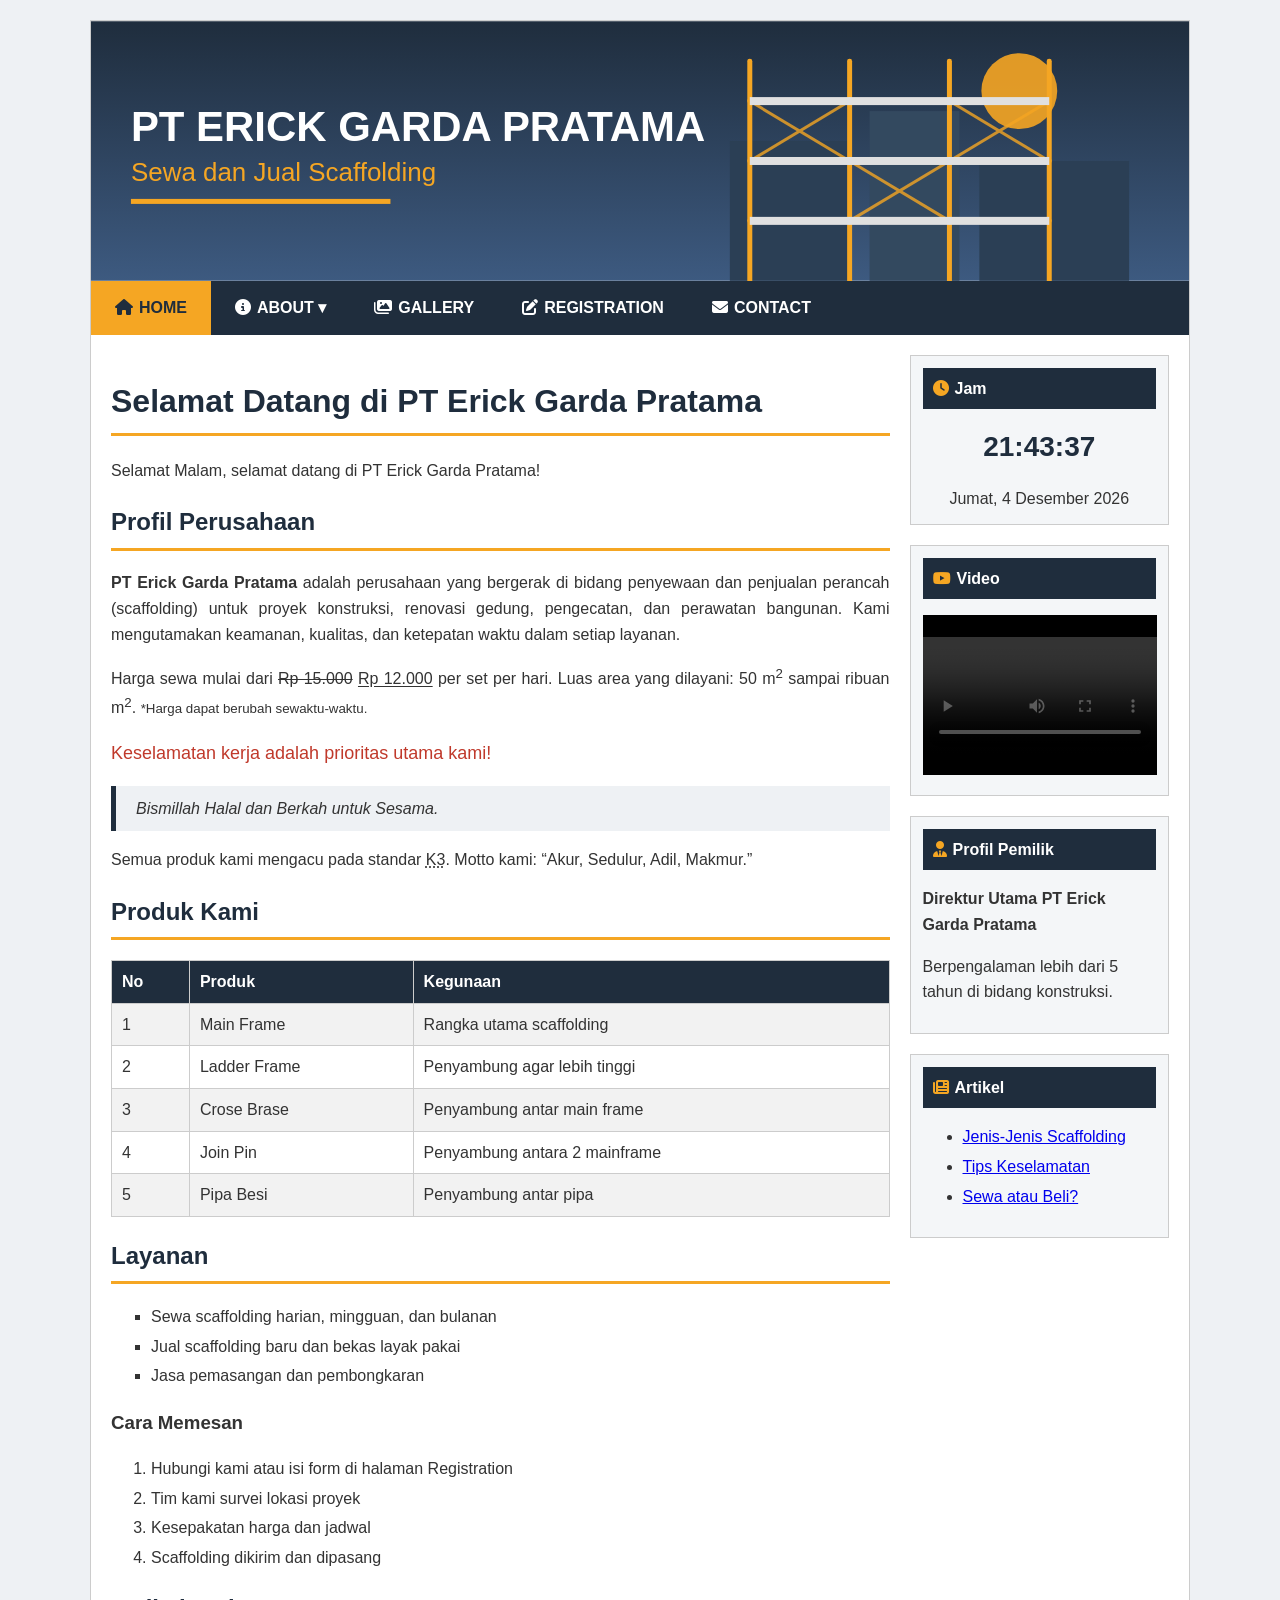
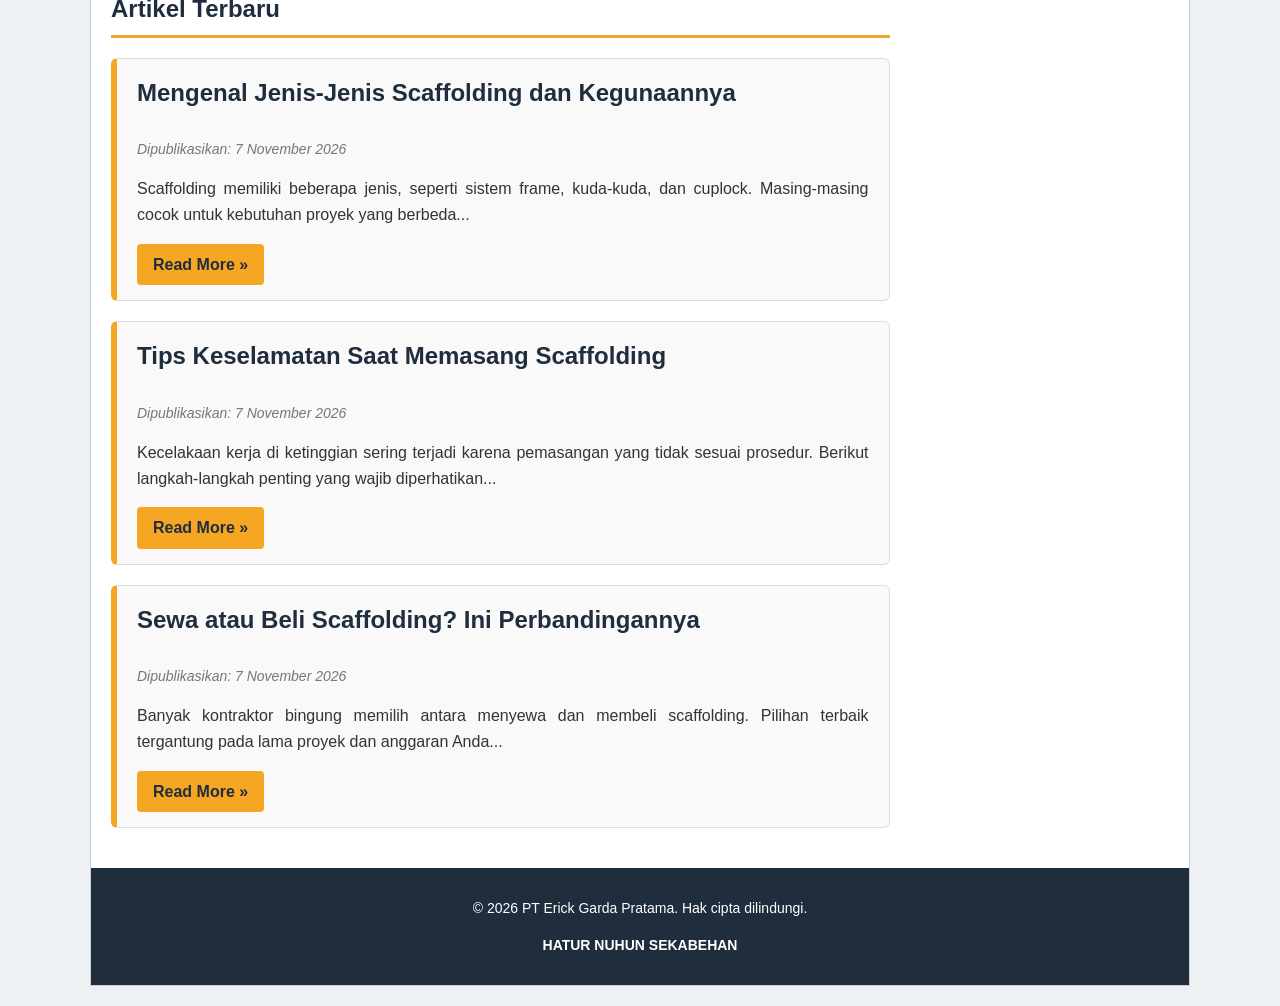
<file: index.html>
<!DOCTYPE html>
<html lang="en">
<head>
    <meta charset="UTF-8">
    <meta name="viewport" content="width=device-width, initial-scale=1.0">
    <title>Home - PT Erick Garda Pratama</title>
    <link rel="icon" type="image/svg+xml" href="images/egp.svg">
    <link rel="stylesheet" href="style.css">
    <link rel="stylesheet" href="https://cdnjs.cloudflare.com/ajax/libs/font-awesome/6.5.1/css/all.min.css">
</head>
<body>
    
<div id="wrapper">

    <!-- ========== HEADER ========== -->
    <header>
        <!-- HTML Images: alt = teks pengganti jika gambar gagal dimuat -->
        <img src="images/header.svg" alt="Header PT Erick Garda Pratama">
    </header>

    <!-- ========== NAVIGASI MENU ========== -->
    <nav>
        <ul>
            <!-- class="active" menandai menu halaman yang sedang dibuka -->
            <li><a href="index.html" class="active"><i class="fa-solid fa-house"></i>Home</a></li>

            <!-- Menu dropdown: <li class="dropdown"> berisi link utama + <ul class="submenu"> -->
            <li class="dropdown">
                <a href="about.html"><i class="fa-solid fa-circle-info"></i>About &#9662;</a>
                <ul class="submenu">
                    <li><a href="about.html#sejarah">Sejarah</a></li>
                    <li><a href="about.html#visi-misi">Visi &amp; Misi</a></li>
                    <li><a href="about.html#tujuan">Tujuan</a></li>
                    <li><a href="about.html#struktur">Struktur Organisasi</a></li>
                </ul>
            </li>

            <li><a href="gallery.html"><i class="fa-solid fa-images"></i>Gallery</a></li>
            <li><a href="registration.html"><i class="fa-solid fa-pen-to-square"></i>Registration</a></li>
            <li><a href="contact.html"><i class="fa-solid fa-envelope"></i>Contact</a></li>
        </ul>
    </nav>

    <div class="container">

        <!-- ========== MAIN BODY ========== -->
        <main>
            <h1>Selamat Datang di PT Erick Garda Pratama</h1>

            <!-- Salam diisi JavaScript lewat id="salam" -->
            <p id="salam"></p>

            <h2>Profil Perusahaan</h2>
            <p>
                <!-- HTML Formatting: strong (tebal), em (miring), mark (stabilo) -->
                <strong>PT Erick Garda Pratama</strong> adalah perusahaan 
                yang bergerak di bidang penyewaan dan penjualan perancah (scaffolding) 
                untuk proyek konstruksi, renovasi gedung, pengecatan, dan perawatan bangunan. 
                Kami mengutamakan keamanan, kualitas, dan ketepatan waktu dalam setiap layanan.
            </p>
            <p>
                Harga sewa mulai dari <del>Rp 15.000</del> <ins>Rp 12.000</ins> per set per hari.
                Luas area yang dilayani: 50 m<sup>2</sup> sampai ribuan m<sup>2</sup>.
                <small>*Harga dapat berubah sewaktu-waktu.</small>
            </p>

            <!-- HTML Styles: atribut style="" memberi gaya langsung (inline) -->
            <p style="color: #c0392b; font-size: 18px;">
                Keselamatan kerja adalah prioritas utama kami!
            </p>

            <!-- HTML Quotations: blockquote (kutipan panjang), q (pendek), abbr (singkatan) -->
            <blockquote>
               Bismillah Halal dan Berkah untuk Sesama. 
            </blockquote>
            <p>
                Semua produk kami mengacu pada standar <abbr title="Keselamatan dan Kesehatan Kerja">K3</abbr>.
                Motto kami: <q>Akur, Sedulur, Adil, Makmur.</q>
            </p>

            <!-- HTML Block & Inline: div = block, span = inline.
                 HTML Classes: class="pengumuman" bisa dipakai berulang -->

            <h2>Produk Kami</h2>
            <!-- HTML Tables: tr = baris, th = judul kolom, td = isi sel -->
            <table>
                <tr><th>No</th><th>Produk</th><th>Kegunaan</th></tr>
                <tr><td>1</td><td>Main Frame</td><td>Rangka utama scaffolding</td></tr>
                <tr><td>2</td><td>Ladder Frame</td><td>Penyambung agar lebih tinggi</td></tr>
                <tr><td>3</td><td>Crose Brase</td><td>Penyambung antar main frame</td></tr>
                <tr><td>4</td><td>Join Pin</td><td>Penyambung antara 2 mainframe</td></tr>
                <tr><td>5</td><td>Pipa Besi</td><td>Penyambung antar pipa</td></tr>
                
            </table>

            <h2>Layanan</h2>
            <ul>
                <li>Sewa scaffolding harian, mingguan, dan bulanan</li>
                <li>Jual scaffolding baru dan bekas layak pakai</li>
                <li>Jasa pemasangan dan pembongkaran</li>
            </ul>

            <h3>Cara Memesan</h3>
            <ol>
                <li>Hubungi kami atau isi form di halaman Registration</li>
                <li>Tim kami survei lokasi proyek</li>
                <li>Kesepakatan harga dan jadwal</li>
                <li>Scaffolding dikirim dan dipasang</li>
            </ol>

            <!-- ====== 3 ARTIKEL dengan Read More. Judul juga ter-link ====== -->
            <h2>Artikel Terbaru</h2>

            <div class="artikel">
                <h2><a href="artikel-1.html">Mengenal Jenis-Jenis Scaffolding dan Kegunaannya</a></h2>
                <p class="tanggal">Dipublikasikan: 7 November 2026</p>
                <p> Scaffolding memiliki beberapa jenis, seperti sistem frame, kuda-kuda, dan cuplock. 
                    Masing-masing cocok untuk kebutuhan proyek yang berbeda...</p>
                <a class="read-more" href="artikel-1.html">Read More &raquo;</a>
            </div>

            <div class="artikel">
                <h2><a href="artikel-2.html">Tips Keselamatan Saat Memasang Scaffolding</a></h2>
                <p class="tanggal">Dipublikasikan: 7 November 2026</p>
                <p> Kecelakaan kerja di ketinggian sering terjadi karena pemasangan yang tidak sesuai prosedur. 
                    Berikut langkah-langkah penting yang wajib diperhatikan...</p>
                <a class="read-more" href="artikel-2.html">Read More &raquo;</a>
            </div>

            <div class="artikel">
                <h2><a href="artikel-3.html">Sewa atau Beli Scaffolding? Ini Perbandingannya</a></h2>
                <p class="tanggal">Dipublikasikan: 7 November 2026</p>
                <p> Banyak kontraktor bingung memilih antara menyewa dan membeli scaffolding. 
                    Pilihan terbaik tergantung pada lama proyek dan anggaran Anda...</p>
                <a class="read-more" href="artikel-3.html">Read More &raquo;</a>
            </div>
        </main>

        <!-- ========== SIDEBAR ========== -->
        <aside>
            <div class="widget">
                <h3><i class="fa-solid fa-clock"></i>Jam</h3>
                <div id="jam"></div>
                <p id="tanggal-hari" style="text-align:center; margin-bottom:0;"></p>
            </div>

            <div class="widget">
                <h3><i class="fa-brands fa-youtube"></i>Video</h3>
                <!-- GANTI VIDEO_ID dengan ID video YouTube (bagian setelah "v=" di link video) -->
                <iframe src="images/scaffolding.mp4" title="Video Scaffolding" allowfullscreen></iframe>
            </div>

            <div class="widget">
                <h3><i class="fa-solid fa-user-tie"></i>Profil Pemilik</h3>
                <p><strong>Direktur Utama PT Erick Garda Pratama</strong></p>
                <p>Berpengalaman lebih dari 5 tahun di bidang konstruksi.</p>
            </div>

            <div class="widget">
                <h3><i class="fa-solid fa-newspaper"></i>Artikel</h3>
                <ul>
                    <li><a href="artikel-1.html">Jenis-Jenis Scaffolding</a></li>
                    <li><a href="artikel-2.html">Tips Keselamatan</a></li>
                    <li><a href="artikel-3.html">Sewa atau Beli?</a></li>
                </ul>
            </div>
        </aside>

    </div>

    <!-- ========== FOOTER ========== -->
    <footer>
        <p>&copy; 2026 PT Erick Garda Pratama. Hak cipta dilindungi.</p>
        <p><strong>HATUR NUHUN SEKABEHAN</strong></p> 

</div>

<!-- JavaScript dipanggil di akhir body agar semua elemen HTML sudah termuat -->
<script src="script.js"></script>    
</body>
</html>
</file>
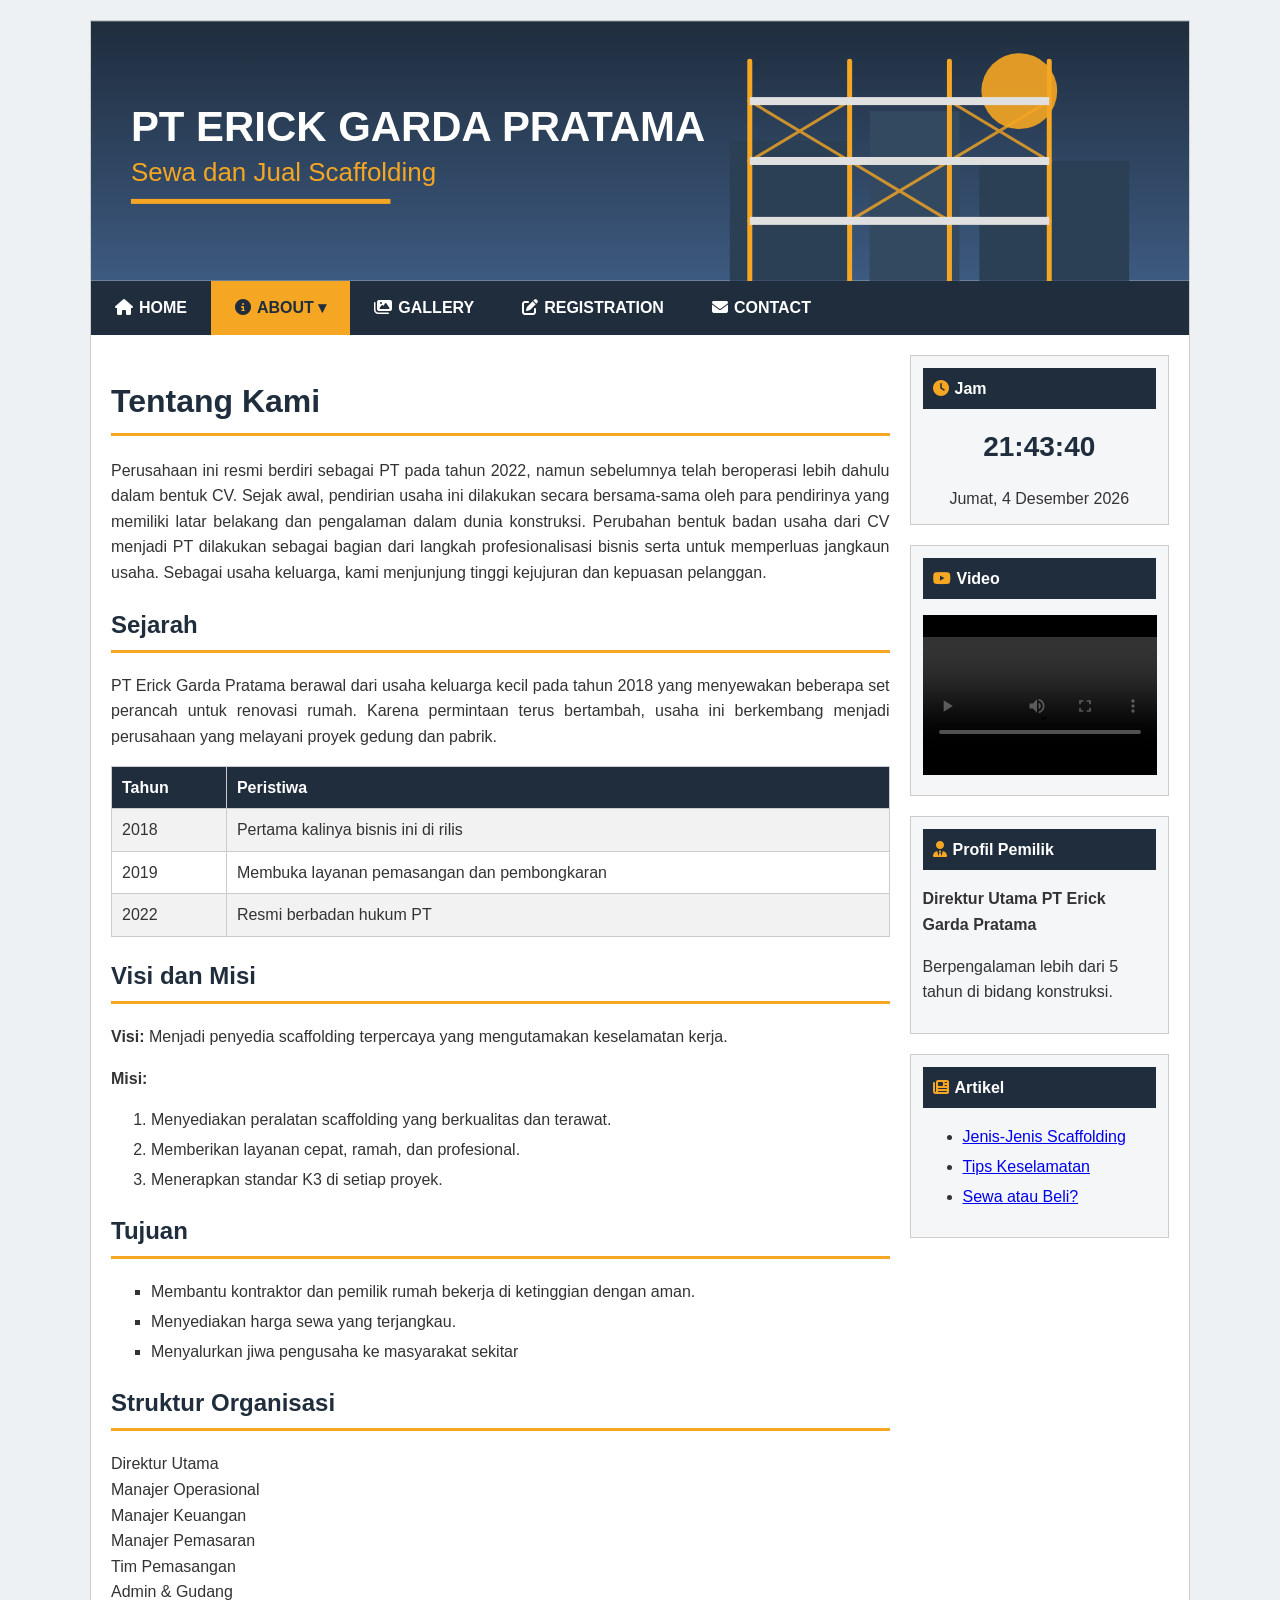
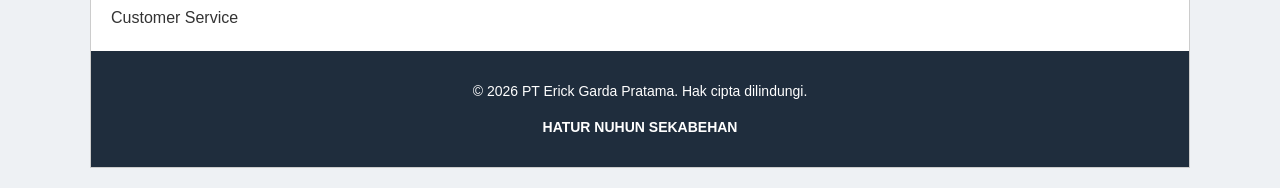
<file: about.html>
<!DOCTYPE html>
<html lang="en">
<head>
    <meta charset="UTF-8">
    <meta name="viewport" content="width=device-width, initial-scale=1.0">
    <title>About - PT Erick Garda Pratama</title>
    <link rel="icon" type="image/svg+xml" href="images/egp.svg">
    <link rel="stylesheet" href="style.css">
    <link rel="stylesheet" href="https://cdnjs.cloudflare.com/ajax/libs/font-awesome/6.5.1/css/all.min.css">
</head>
<body>

<div id="wrapper">

    <header>
        <img src="images/header.svg" alt="Header PT Erick Garda Pratama ">
    </header>

    <nav>
        <ul>
            <li><a href="index.html"><i class="fa-solid fa-house"></i>Home</a></li>
            <li class="dropdown">
                <a href="about.html" class="active"><i class="fa-solid fa-circle-info"></i>About &#9662;</a>
                <ul class="submenu">
                    <li><a href="about.html#sejarah">Sejarah</a></li>
                    <li><a href="about.html#visi-misi">Visi & Misi</a></li>
                    <li><a href="about.html#tujuan">Tujuan</a></li>
                    <li><a href="about.html#struktur">Struktur Organisasi</a></li>
                </ul>
            </li>
            <li><a href="gallery.html"><i class="fa-solid fa-images"></i>Gallery</a></li>
            <li><a href="registration.html"><i class="fa-solid fa-pen-to-square"></i>Registration</a></li>
            <li><a href="contact.html"><i class="fa-solid fa-envelope"></i>Contact</a></li>
        </ul>
    </nav>

    <div class="container">

        <main>
            <h1>Tentang Kami</h1>
            <p> Perusahaan ini resmi berdiri sebagai PT pada tahun 2022, 
                namun sebelumnya telah beroperasi lebih dahulu dalam bentuk CV. 
                Sejak awal, pendirian usaha ini dilakukan secara bersama-sama oleh para pendirinya 
                yang memiliki latar belakang dan pengalaman dalam dunia konstruksi. 
                Perubahan bentuk badan usaha dari CV menjadi PT dilakukan sebagai bagian dari langkah profesionalisasi bisnis 
                serta untuk memperluas jangkaun usaha. Sebagai usaha keluarga, 
                kami menjunjung tinggi kejujuran dan kepuasan pelanggan.</p>

            <!-- id="sejarah" dll. adalah tujuan lompatan dari submenu dropdown -->
            <h2 id="sejarah">Sejarah</h2>
            <p> PT Erick Garda Pratama berawal dari usaha keluarga kecil pada tahun 2018 
                yang menyewakan beberapa set perancah untuk renovasi rumah. 
                Karena permintaan terus bertambah, usaha ini berkembang menjadi perusahaan 
                yang melayani proyek gedung dan pabrik.</p>
            <table>
                <tr><th>Tahun</th><th>Peristiwa</th></tr>
                <tr><td>2018</td><td>Pertama kalinya bisnis ini di rilis</td></tr>
                <tr><td>2019</td><td>Membuka layanan pemasangan dan pembongkaran</td></tr>
                <tr><td>2022</td><td>Resmi berbadan hukum PT</td></tr>
            </table>

            <h2 id="visi-misi">Visi dan Misi</h2>
            <p><strong>Visi:</strong> Menjadi penyedia scaffolding terpercaya yang mengutamakan keselamatan kerja.</p>
            <p><strong>Misi:</strong></p>
            <ol>
                <li>Menyediakan peralatan scaffolding yang berkualitas dan terawat.</li>
                <li>Memberikan layanan cepat, ramah, dan profesional.</li>
                <li>Menerapkan standar K3 di setiap proyek.</li>
            </ol>

            <h2 id="tujuan">Tujuan</h2>
            <ul>
                <li>Membantu kontraktor dan pemilik rumah bekerja di ketinggian dengan aman.</li>
                <li>Menyediakan harga sewa yang terjangkau.</li>
                <li>Menyalurkan jiwa pengusaha ke masyarakat sekitar</li>
            </ul>

            <h2 id="struktur">Struktur Organisasi</h2>
            <!-- Bagan dibuat dari div + CSS (.org, .kotak, .garis) tanpa gambar -->
            <div class="org">
                <div class="kotak">Direktur Utama</div>
                <div class="garis"></div>
                <div>
                    <div class="kotak">Manajer Operasional</div>
                    <div class="kotak">Manajer Keuangan</div>
                    <div class="kotak">Manajer Pemasaran</div>
                </div>
                <div class="garis"></div>
                <div>
                    <div class="kotak kecil">Tim Pemasangan</div>
                    <div class="kotak kecil">Admin & Gudang</div>
                    <div class="kotak kecil">Customer Service</div>
                </div>
            </div>
        </main>

        <aside>
            <div class="widget">
                <h3><i class="fa-solid fa-clock"></i>Jam</h3>
                <div id="jam"></div>
                <p id="tanggal-hari" style="text-align:center; margin-bottom:0;"></p>
            </div>
            <div class="widget">
                <h3><i class="fa-brands fa-youtube"></i>Video</h3>
                <iframe src="images/scaffolding.mp4" title="Video Scaffolding" allowfullscreen></iframe>
            </div>
            <div class="widget">
                <h3><i class="fa-solid fa-user-tie"></i>Profil Pemilik</h3>
                <p><strong>Direktur Utama PT Erick Garda Pratama</strong></p>
                <p>Berpengalaman lebih dari 5 tahun di bidang konstruksi.</p>
            </div>
            <div class="widget">
                <h3><i class="fa-solid fa-newspaper"></i>Artikel</h3>
                <ul>
                    <li><a href="artikel-1.html">Jenis-Jenis Scaffolding</a></li>
                    <li><a href="artikel-2.html">Tips Keselamatan</a></li>
                    <li><a href="artikel-3.html">Sewa atau Beli?</a></li>
                </ul>
            </div>
    </div>

    <footer>
        <p>&copy; 2026 PT Erick Garda Pratama. Hak cipta dilindungi.</p>
        <p><strong>HATUR NUHUN SEKABEHAN</strong></p> 

</div>

<script src="script.js"></script>
</body>
</html>
</file>
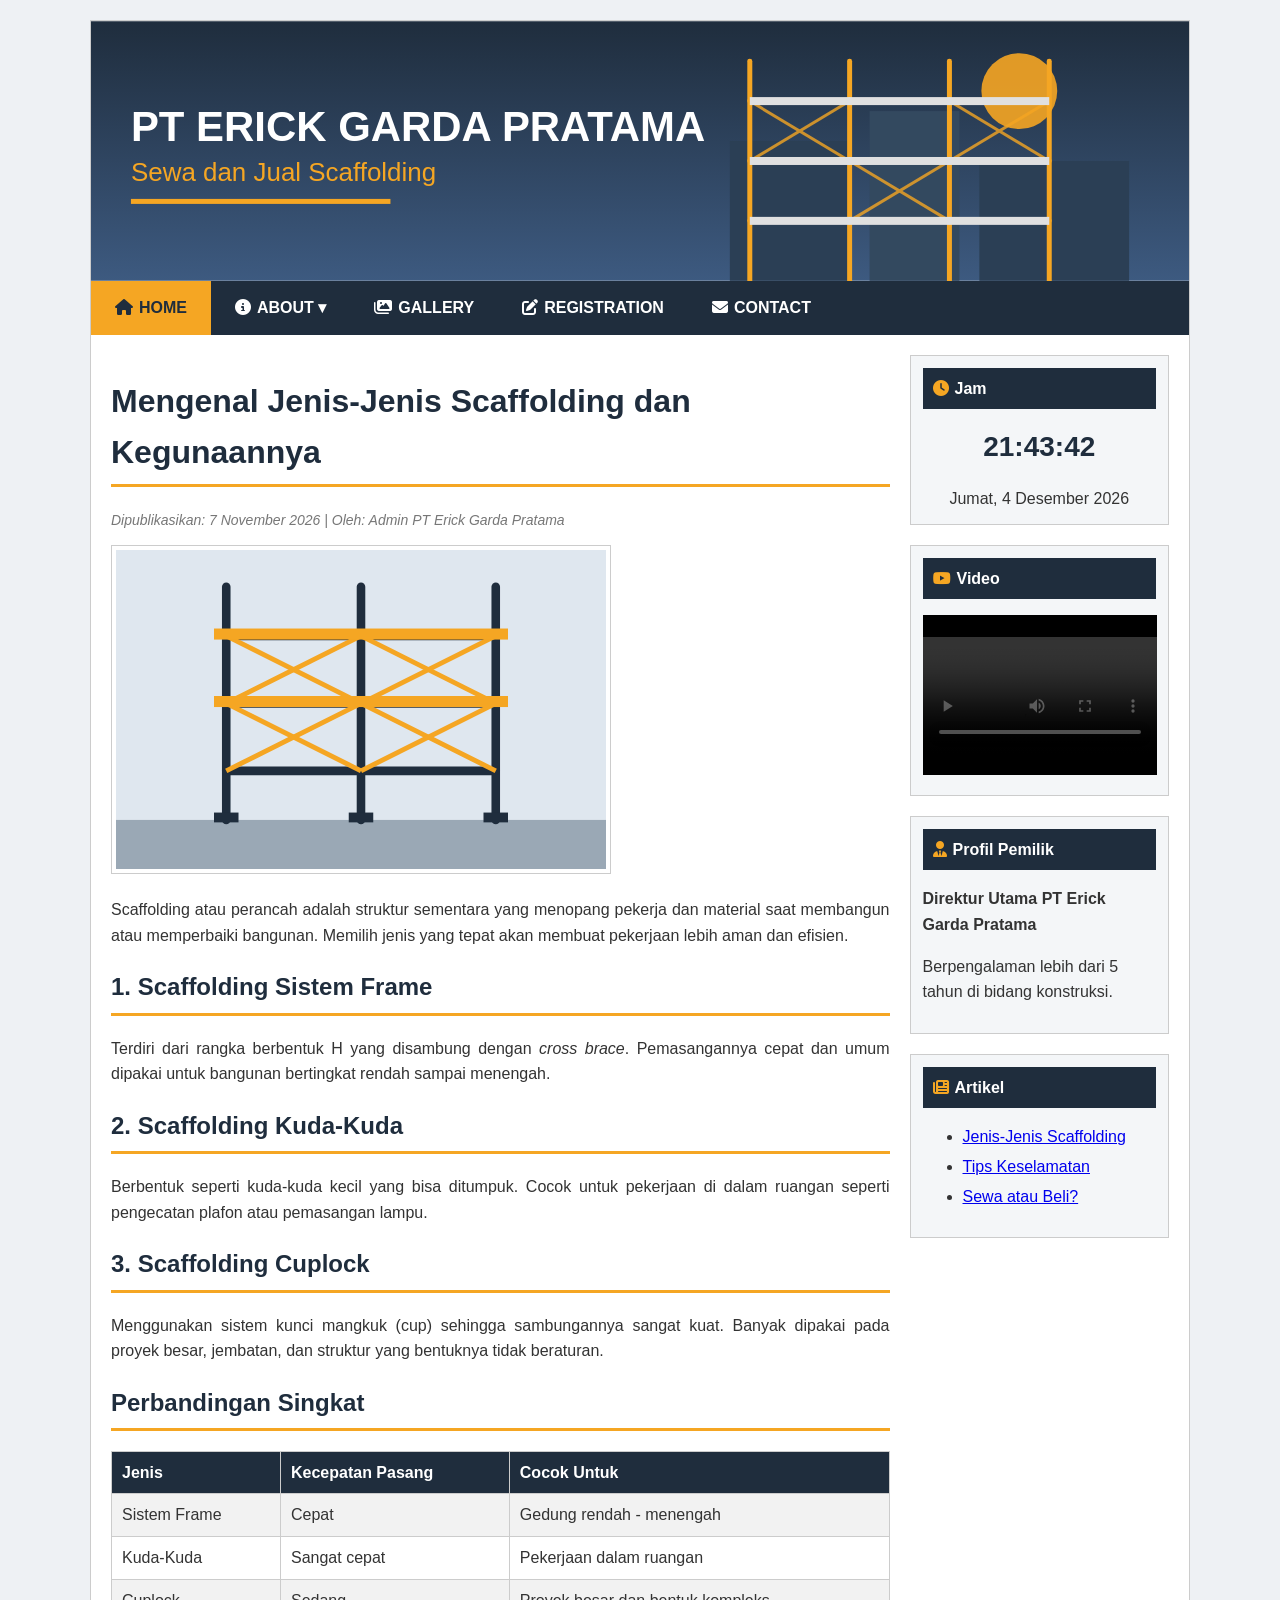
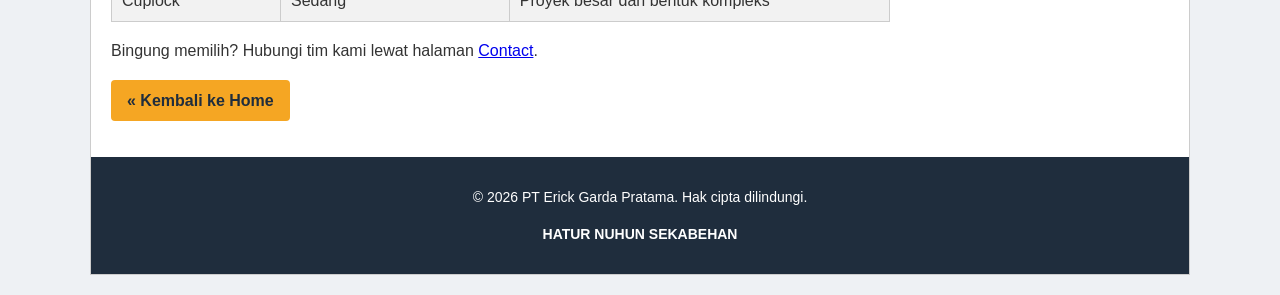
<file: artikel-1.html>
<!DOCTYPE html>
<html lang="en">
<head>
    <meta charset="UTF-8">
    <meta name="viewport" content="width=device-width, initial-scale=1.0">
    <title>Jenis-Jenis Scaffolding - PT Erick Garda Pratama</title>
    <link rel="icon" type="image/svg+xml" href="images/egp.svg">
    <link rel="stylesheet" href="style.css">
    <link rel="stylesheet" href="https://cdnjs.cloudflare.com/ajax/libs/font-awesome/6.5.1/css/all.min.css">
</head>
<body>
    
<div id="wrapper">

    <header>
        <img src="images/header.svg" alt="Header PT Erick Garda Pratama">
    </header>

    <nav>
        <ul>
            <li><a href="index.html" class="active"><i class="fa-solid fa-house"></i>Home</a></li>
            <li class="dropdown">
                <a href="about.html"><i class="fa-solid fa-circle-info"></i>About &#9662;</a>
                <ul class="submenu">
                    <li><a href="about.html#sejarah">Sejarah</a></li>
                    <li><a href="about.html#visi-misi">Visi &amp; Misi</a></li>
                    <li><a href="about.html#tujuan">Tujuan</a></li>
                    <li><a href="about.html#struktur">Struktur Organisasi</a></li>
                </ul>
            </li>
            <li><a href="gallery.html"><i class="fa-solid fa-images"></i>Gallery</a></li>
            <li><a href="registration.html"><i class="fa-solid fa-pen-to-square"></i>Registration</a></li>
            <li><a href="contact.html"><i class="fa-solid fa-envelope"></i>Contact</a></li>
        </ul>
    </nav>

    <div class="container">

        <main>
            <h1>Mengenal Jenis-Jenis Scaffolding dan Kegunaannya</h1>
            <p class="tanggal">Dipublikasikan: 7 November 2026 | Oleh: Admin PT Erick Garda Pratama</p>

            <img class="gambar-artikel" src="images/produk.svg" alt="Contoh scaffolding sistem frame">

            <p>Scaffolding atau perancah adalah struktur sementara yang menopang pekerja dan material saat membangun atau memperbaiki bangunan. Memilih jenis yang tepat akan membuat pekerjaan lebih aman dan efisien.</p>

            <h2>1. Scaffolding Sistem Frame</h2>
            <p>Terdiri dari rangka berbentuk H yang disambung dengan <em>cross brace</em>. Pemasangannya cepat dan umum dipakai untuk bangunan bertingkat rendah sampai menengah.</p>
            
            <h2>2. Scaffolding Kuda-Kuda</h2>
            <p>Berbentuk seperti kuda-kuda kecil yang bisa ditumpuk. Cocok untuk pekerjaan di dalam ruangan seperti pengecatan plafon atau pemasangan lampu.</p>

            <h2>3. Scaffolding Cuplock</h2>
            <p>Menggunakan sistem kunci mangkuk (cup) sehingga sambungannya sangat kuat. Banyak dipakai pada proyek besar, jembatan, dan struktur yang bentuknya tidak beraturan.</p>

            <h2>Perbandingan Singkat</h2>
            <table>
                <tr><th>Jenis</th><th>Kecepatan Pasang</th><th>Cocok Untuk</th></tr>
                <tr><td>Sistem Frame</td><td>Cepat</td><td>Gedung rendah - menengah</td></tr>
                <tr><td>Kuda-Kuda</td><td>Sangat cepat</td><td>Pekerjaan dalam ruangan</td></tr>
                <tr><td>Cuplock</td><td>Sedang</td><td>Proyek besar dan bentuk kompleks</td></tr>
            </table>

            <p>Bingung memilih? Hubungi tim kami lewat halaman <a href="contact.html">Contact</a>.</p>
            <p><a class="read-more" href="index.html">&laquo; Kembali ke Home</a></p>
        </main>

        <aside>
            <div class="widget">
                <h3><i class="fa-solid fa-clock"></i>Jam</h3>
                <div id="jam"></div>
                <p id="tanggal-hari" style="text-align:center; margin-bottom:0;"></p>
            </div>
            <div class="widget">
                <h3><i class="fa-brands fa-youtube"></i>Video</h3>
                <iframe src="images/scaffolding.mp4" title="Video Scaffolding" allowfullscreen></iframe>
            </div>
            <div class="widget">
                <h3><i class="fa-solid fa-user-tie"></i>Profil Pemilik</h3>
                <p><strong>Direktur Utama PT Erick Garda Pratama</strong></p>
                <p>Berpengalaman lebih dari 5 tahun di bidang konstruksi.</p>
            </div>
            <div class="widget">
                <h3><i class="fa-solid fa-newspaper"></i>Artikel</h3>
                <ul>
                    <li><a href="artikel-1.html">Jenis-Jenis Scaffolding</a></li>
                    <li><a href="artikel-2.html">Tips Keselamatan</a></li>
                    <li><a href="artikel-3.html">Sewa atau Beli?</a></li>
                </ul>
            </div>
        </aside>

    </div>

    <footer>
        <p>&copy; 2026 PT Erick Garda Pratama. Hak cipta dilindungi.</p>
        <p><strong>HATUR NUHUN SEKABEHAN</strong></p>

</div>

<script src="script.js"></script>
</body>
</html>
</file>
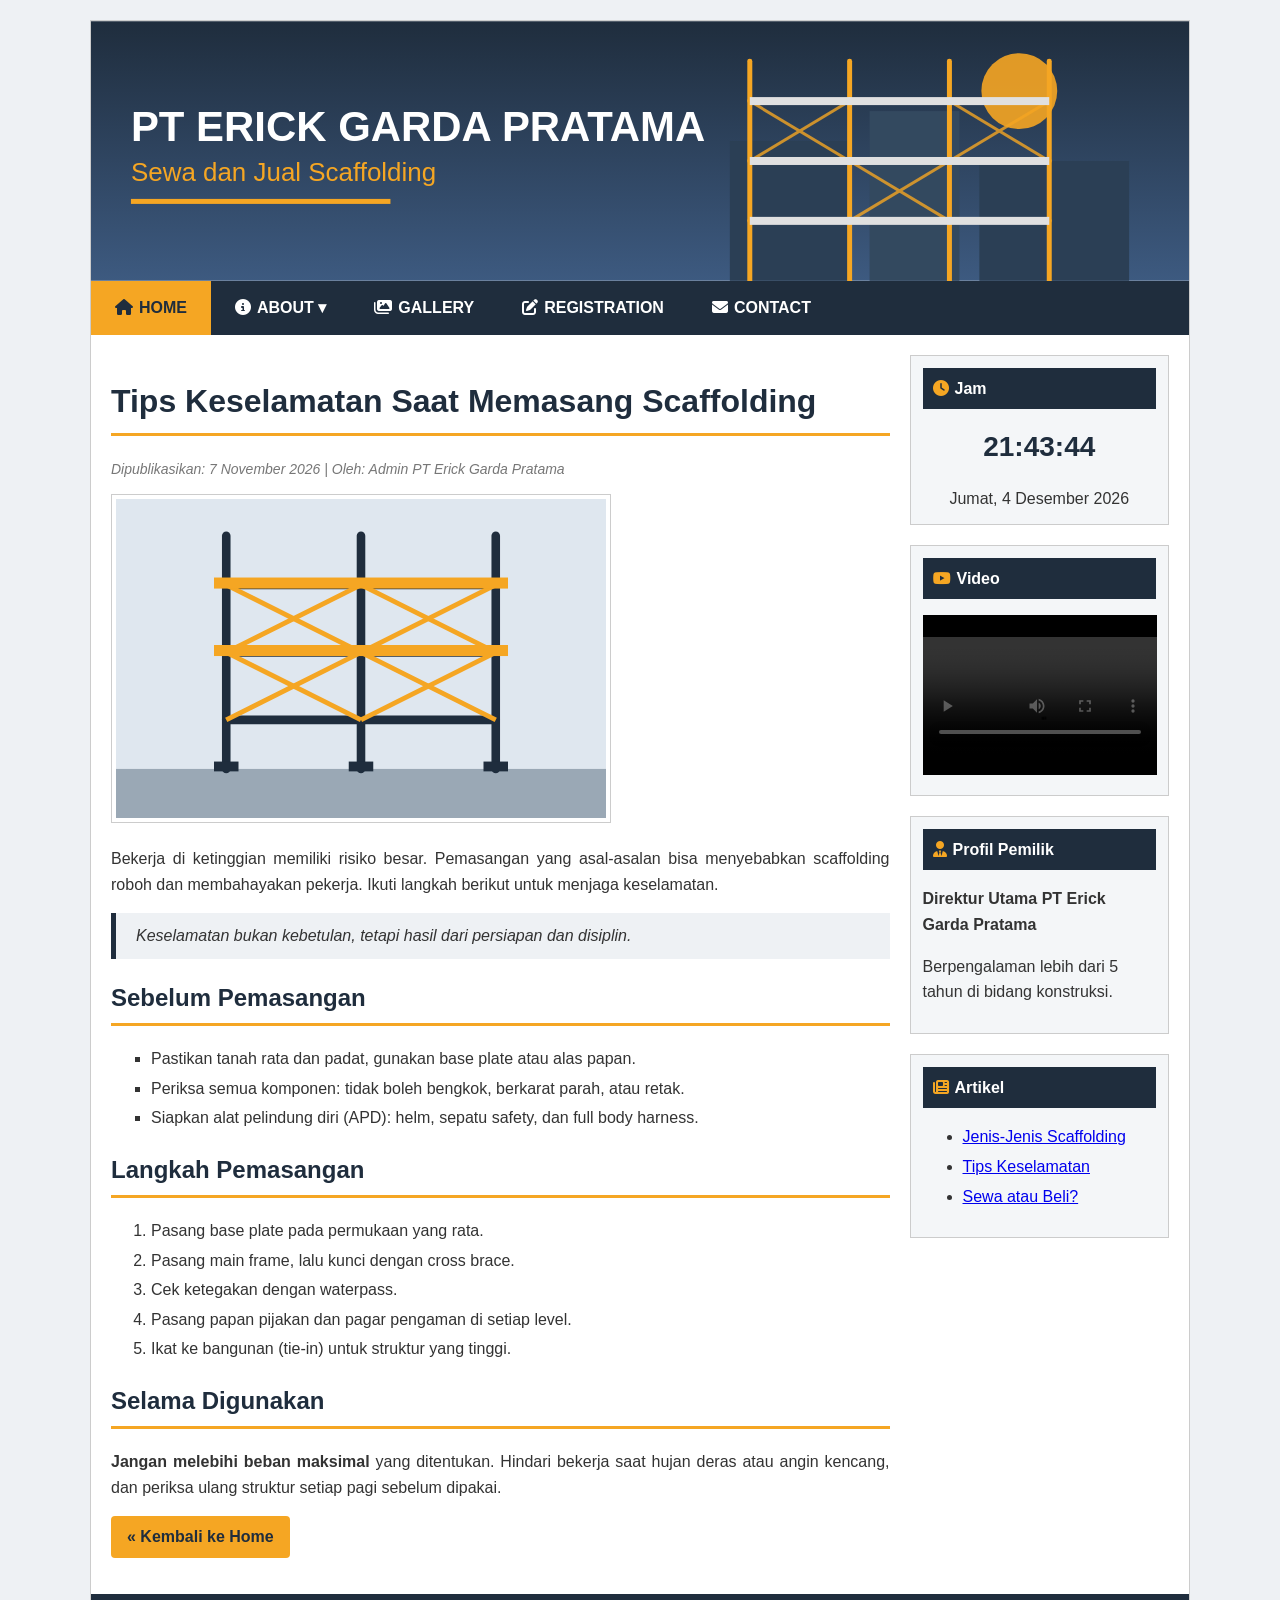
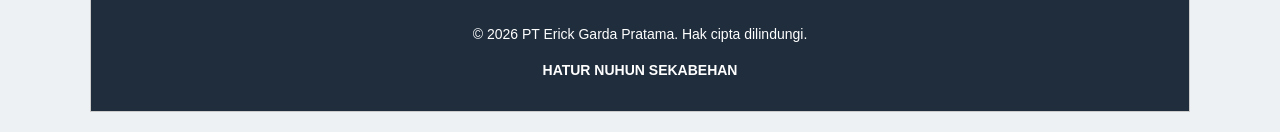
<file: artikel-2.html>
<!DOCTYPE html>
<html lang="en">
<head>
    <meta charset="UTF-8">
    <meta name="viewport" content="width=device-width, initial-scale=1.0">
    <title>Tips Keselamatan Scaffolding - PT Erick Garda Pratama</title>
    <link rel="icon" type="image/svg+xml" href="images/egp.svg">
    <link rel="stylesheet" href="style.css">
    <link rel="stylesheet" href="https://cdnjs.cloudflare.com/ajax/libs/font-awesome/6.5.1/css/all.min.css">
</head>
<body>
    
<div id="wrapper">

    <header>
        <img src="images/header.svg" alt="Header PT Erick Garda Pratama">
    </header>

    <nav>
        <ul>
            <li><a href="index.html" class="active"><i class="fa-solid fa-house"></i>Home</a></li>
            <li class="dropdown">
                <a href="about.html"><i class="fa-solid fa-circle-info"></i>About &#9662;</a>
                <ul class="submenu">
                    <li><a href="about.html#sejarah">Sejarah</a></li>
                    <li><a href="about.html#visi-misi">Visi &amp; Misi</a></li>
                    <li><a href="about.html#tujuan">Tujuan</a></li>
                    <li><a href="about.html#struktur">Struktur Organisasi</a></li>
                </ul>
            </li>
            <li><a href="gallery.html"><i class="fa-solid fa-images"></i>Gallery</a></li>
            <li><a href="registration.html"><i class="fa-solid fa-pen-to-square"></i>Registration</a></li>
            <li><a href="contact.html"><i class="fa-solid fa-envelope"></i>Contact</a></li>
        </ul>
    </nav>

    <div class="container">

        <main>
            <h1>Tips Keselamatan Saat Memasang Scaffolding</h1>
            <p class="tanggal">Dipublikasikan: 7 November 2026 | Oleh: Admin PT Erick Garda Pratama</p>

            <img class="gambar-artikel" src="images/produk.svg" alt="Scaffolding terpasang aman">

            <p>Bekerja di ketinggian memiliki risiko besar. Pemasangan yang asal-asalan bisa menyebabkan scaffolding roboh dan membahayakan pekerja. Ikuti langkah berikut untuk menjaga keselamatan.</p>

            <blockquote>Keselamatan bukan kebetulan, tetapi hasil dari persiapan dan disiplin.</blockquote>

            <h2>Sebelum Pemasangan</h2>
            <ul>
                <li>Pastikan tanah rata dan padat, gunakan base plate atau alas papan.</li>
                <li>Periksa semua komponen: tidak boleh bengkok, berkarat parah, atau retak.</li>
                <li>Siapkan alat pelindung diri (APD): helm, sepatu safety, dan full body harness.</li>
            </ul>

            <h2>Langkah Pemasangan</h2>
            <ol>
                <li>Pasang base plate pada permukaan yang rata.</li>
                <li>Pasang main frame, lalu kunci dengan cross brace.</li>
                <li>Cek ketegakan dengan waterpass.</li>
                <li>Pasang papan pijakan dan pagar pengaman di setiap level.</li>
                <li>Ikat ke bangunan (tie-in) untuk struktur yang tinggi.</li>
            </ol>

            <h2>Selama Digunakan</h2>
            <p><strong>Jangan melebihi beban maksimal</strong> yang ditentukan. Hindari bekerja saat hujan deras atau angin kencang, dan periksa ulang struktur setiap pagi sebelum dipakai.</p>

            <p><a class="read-more" href="index.html">&laquo; Kembali ke Home</a></p>
        </main>

        <aside>
            <div class="widget">
                <h3><i class="fa-solid fa-clock"></i>Jam</h3>
                <div id="jam"></div>
                <p id="tanggal-hari" style="text-align:center; margin-bottom:0;"></p>
            </div>
            <div class="widget">
                <h3><i class="fa-brands fa-youtube"></i>Video</h3>
                <iframe src="images/scaffolding.mp4" title="Video Scaffolding" allowfullscreen></iframe>
            </div>
            <div class="widget">
                <h3><i class="fa-solid fa-user-tie"></i>Profil Pemilik</h3>
                <p><strong>Direktur Utama PT Erick Garda Pratama</strong></p>
                <p>Berpengalaman lebih dari 5 tahun di bidang konstruksi.</p>
            </div>
            <div class="widget">
                <h3><i class="fa-solid fa-newspaper"></i>Artikel</h3>
                <ul>
                    <li><a href="artikel-1.html">Jenis-Jenis Scaffolding</a></li>
                    <li><a href="artikel-2.html">Tips Keselamatan</a></li>
                    <li><a href="artikel-3.html">Sewa atau Beli?</a></li>
                </ul>
            </div>
        </aside>

    </div>

    <footer>
        <p>&copy; 2026 PT Erick Garda Pratama. Hak cipta dilindungi.</p>
        <p><strong>HATUR NUHUN SEKABEHAN</strong></p> 

</div>

<script src="script.js"></script>
</body>
</html>
</file>
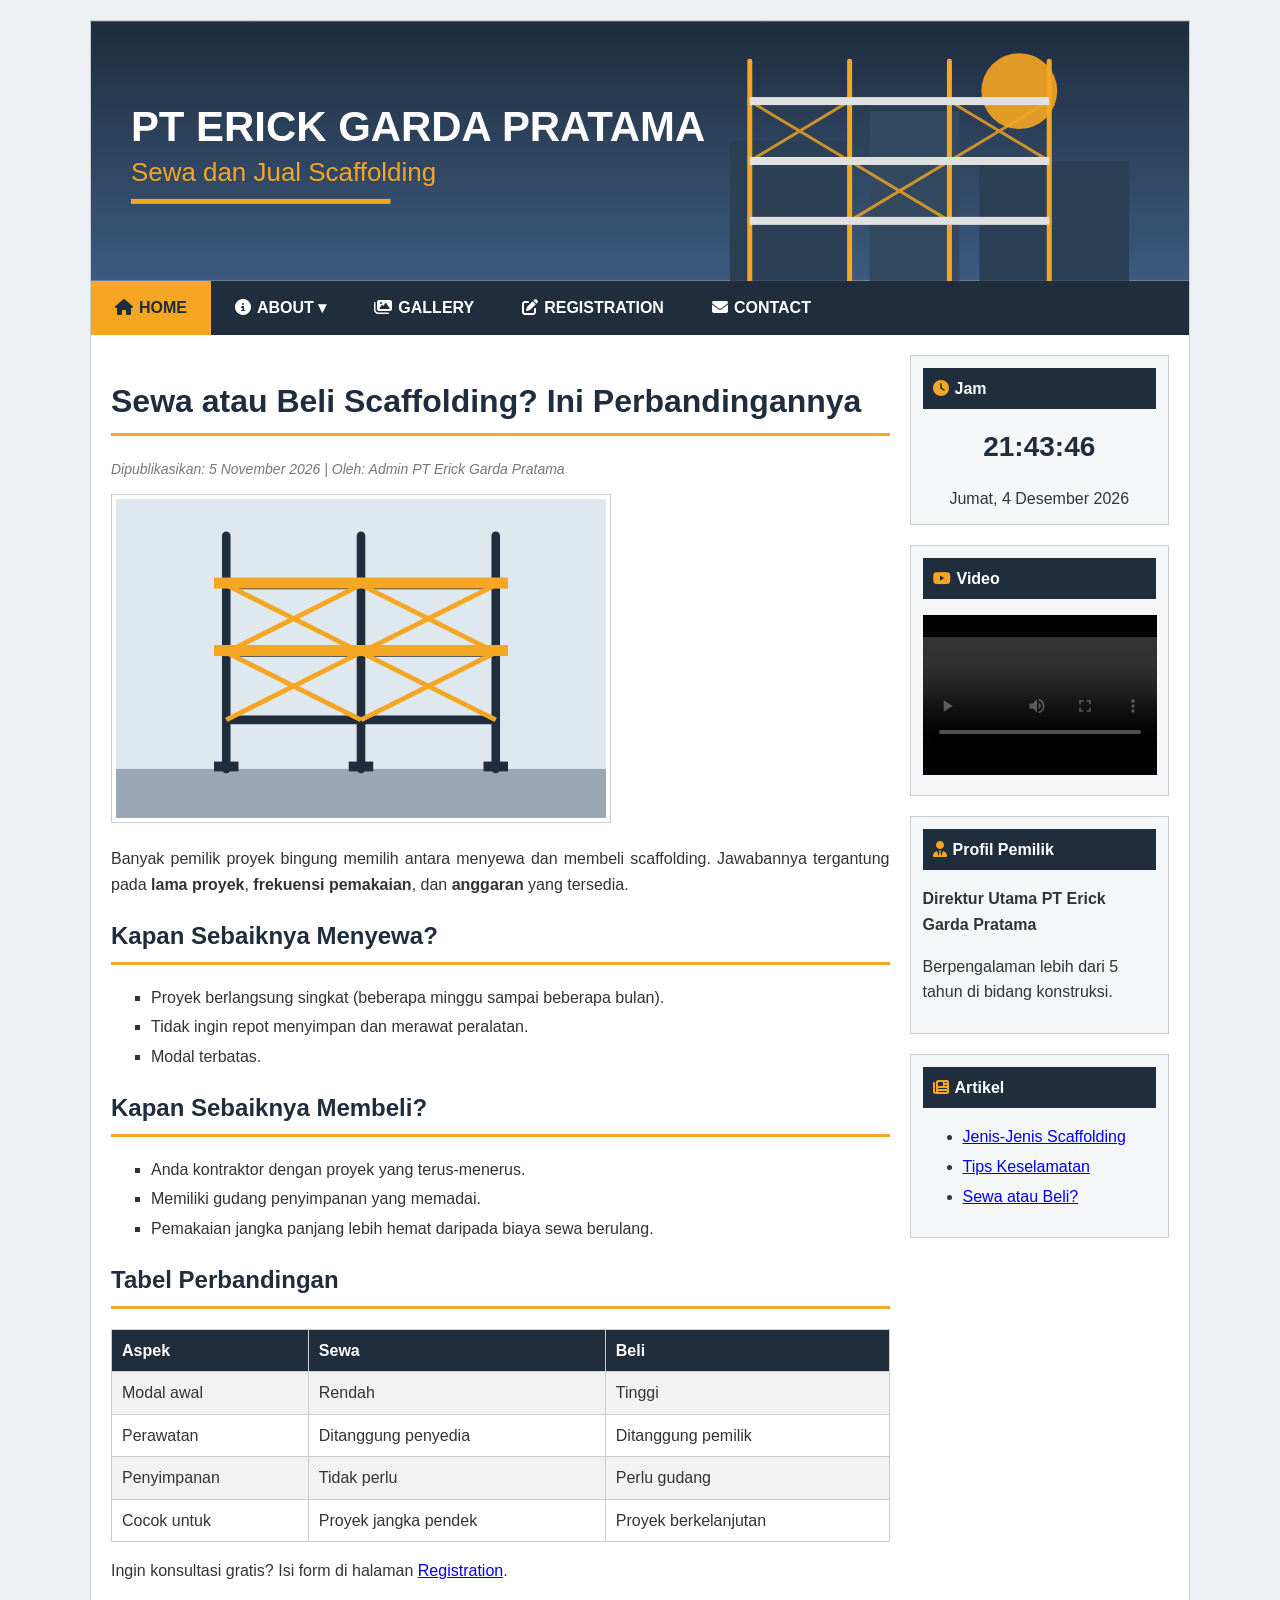
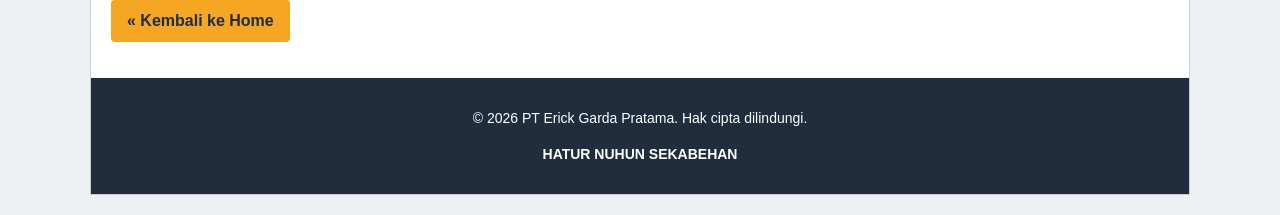
<file: artikel-3.html>
<!DOCTYPE html>
<html lang="en">
<head>
    <meta charset="UTF-8">
    <meta name="viewport" content="width=device-width, initial-scale=1.0">
    <title>Sewa atau Beli Scaffolding - PT Erick Garda Pratama</title>
    <link rel="icon" type="image/svg+xml" href="images/egp.svg">
    <link rel="stylesheet" href="style.css">
    <link rel="stylesheet" href="https://cdnjs.cloudflare.com/ajax/libs/font-awesome/6.5.1/css/all.min.css">
</head>
<body>
    
<div id="wrapper">

    <header>
        <img src="images/header.svg" alt="Header PT Erick Garda Pratama">
    </header>

    <nav>
        <ul>
            <li><a href="index.html" class="active"><i class="fa-solid fa-house"></i>Home</a></li>
            <li class="dropdown">
                <a href="about.html"><i class="fa-solid fa-circle-info"></i>About &#9662;</a>
                <ul class="submenu">
                    <li><a href="about.html#sejarah">Sejarah</a></li>
                    <li><a href="about.html#visi-misi">Visi &amp; Misi</a></li>
                    <li><a href="about.html#tujuan">Tujuan</a></li>
                    <li><a href="about.html#struktur">Struktur Organisasi</a></li>
                </ul>
            </li>
            <li><a href="gallery.html"><i class="fa-solid fa-images"></i>Gallery</a></li>
            <li><a href="registration.html"><i class="fa-solid fa-pen-to-square"></i>Registration</a></li>
            <li><a href="contact.html"><i class="fa-solid fa-envelope"></i>Contact</a></li>
        </ul>
    </nav>

    <div class="container">

        <main>
            <h1>Sewa atau Beli Scaffolding? Ini Perbandingannya</h1>
            <p class="tanggal">Dipublikasikan: 5 November 2026 | Oleh: Admin PT Erick Garda Pratama</p>

            <img class="gambar-artikel" src="images/produk.svg" alt="Scaffolding untuk disewa atau dibeli">

            <p>Banyak pemilik proyek bingung memilih antara menyewa dan membeli scaffolding. Jawabannya tergantung pada <strong>lama proyek</strong>, <strong>frekuensi pemakaian</strong>, dan <strong>anggaran</strong> yang tersedia.</p>

            <h2>Kapan Sebaiknya Menyewa?</h2>
            <ul>
                <li>Proyek berlangsung singkat (beberapa minggu sampai beberapa bulan).</li>
                <li>Tidak ingin repot menyimpan dan merawat peralatan.</li>
                <li>Modal terbatas.</li>
            </ul>

            <h2>Kapan Sebaiknya Membeli?</h2>
            <ul>
                <li>Anda kontraktor dengan proyek yang terus-menerus.</li>
                <li>Memiliki gudang penyimpanan yang memadai.</li>
                <li>Pemakaian jangka panjang lebih hemat daripada biaya sewa berulang.</li>
            </ul>

            <h2>Tabel Perbandingan</h2>
            <table>
                <tr><th>Aspek</th><th>Sewa</th><th>Beli</th></tr>
                <tr><td>Modal awal</td><td>Rendah</td><td>Tinggi</td></tr>
                <tr><td>Perawatan</td><td>Ditanggung penyedia</td><td>Ditanggung pemilik</td></tr>
                <tr><td>Penyimpanan</td><td>Tidak perlu</td><td>Perlu gudang</td></tr>
                <tr><td>Cocok untuk</td><td>Proyek jangka pendek</td><td>Proyek berkelanjutan</td></tr>
            </table>

            <p>Ingin konsultasi gratis? Isi form di halaman <a href="registration.html">Registration</a>.</p>
            <p><a class="read-more" href="index.html">&laquo; Kembali ke Home</a></p>
        </main>

        <aside>
            <div class="widget">
                <h3><i class="fa-solid fa-clock"></i>Jam</h3>
                <div id="jam"></div>
                <p id="tanggal-hari" style="text-align:center; margin-bottom:0;"></p>
            </div>
            <div class="widget">
                <h3><i class="fa-brands fa-youtube"></i>Video</h3>
                <iframe src="images/scaffolding.mp4" title="Video Scaffolding" allowfullscreen></iframe>
            </div>
            <div class="widget">
                <h3><i class="fa-solid fa-user-tie"></i>Profil Pemilik</h3>
                <p><strong>Direktur Utama PT Erick Garda Pratama</strong></p>
                <p>Berpengalaman lebih dari 5 tahun di bidang konstruksi.</p>
            </div>
            <div class="widget">
                <h3><i class="fa-solid fa-newspaper"></i>Artikel</h3>
                <ul>
                    <li><a href="artikel-1.html">Jenis-Jenis Scaffolding</a></li>
                    <li><a href="artikel-2.html">Tips Keselamatan</a></li>
                    <li><a href="artikel-3.html">Sewa atau Beli?</a></li>
                </ul>
            </div>
        </aside>

    </div>

    <footer>
        <p>&copy; 2026 PT Erick Garda Pratama. Hak cipta dilindungi.</p>
        <p><strong>HATUR NUHUN SEKABEHAN</strong></p> 

</div>

<script src="script.js"></script>
</body>
</html>
</file>
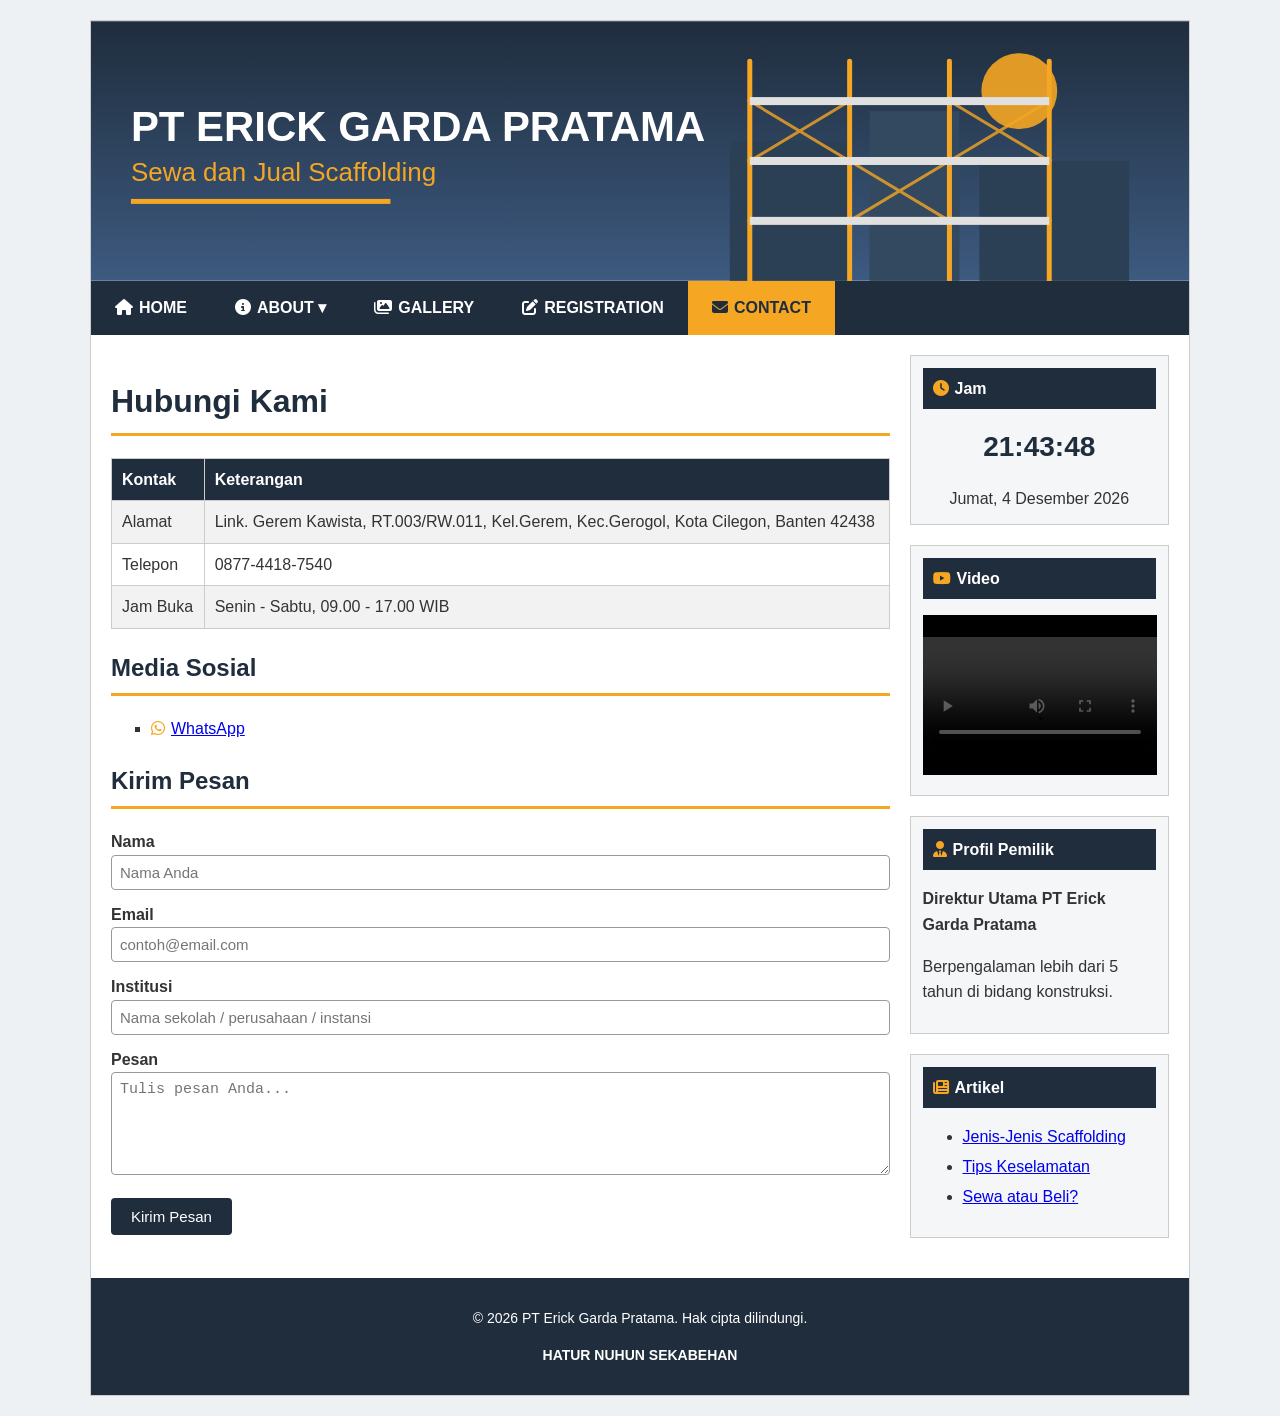
<file: contact.html>
<!DOCTYPE html>
<html lang="en">
<head>
    <meta charset="UTF-8">
    <meta name="viewport" content="width=device-width, initial-scale=1.0">
    <title>Contact - PT Erick Garda Pratama</title>
    <link rel="icon" type="image/svg+xml" href="images/egp.svg">
    <link rel="stylesheet" href="style.css">
    <link rel="stylesheet" href="https://cdnjs.cloudflare.com/ajax/libs/font-awesome/6.5.1/css/all.min.css">
</head>
<body>

<div id="wrapper"> 

    <header>
        <img src="images/header.svg" alt="Header PT Erick Garda Pratama">
    </header>

    <nav>
        <ul>
            <li><a href="index.html"><i class="fa-solid fa-house"></i>Home</a></li>
            <li class="dropdown">
                <a href="about.html"><i class="fa-solid fa-circle-info"></i>About &#9662;</a>
                <ul class="submenu">
                    <li><a href="about.html#sejarah">Sejarah</a></li>
                    <li><a href="about.html#visi-misi">Visi &amp; Misi</a></li>
                    <li><a href="about.html#tujuan">Tujuan</a></li>
                    <li><a href="about.html#struktur">Struktur Organisasi</a></li>
                </ul>
            </li>
            <li><a href="gallery.html"><i class="fa-solid fa-images"></i>Gallery</a></li>
            <li><a href="registration.html"><i class="fa-solid fa-pen-to-square"></i>Registration</a></li>
            <li><a href="contact.html" class="active"><i class="fa-solid fa-envelope"></i>Contact</a></li>
        </ul>
    </nav>

    <div class="container">

        <main>
            <h1>Hubungi Kami</h1>

            <table>
                <tr><th>Kontak</th><th>Keterangan</th></tr>
                <tr><td>Alamat</td><td>Link. Gerem Kawista, RT.003/RW.011, Kel.Gerem, Kec.Gerogol, Kota Cilegon, Banten 42438</td></tr>
                <tr><td>Telepon</td><td>0877-4418-7540</td></tr>
                <tr><td>Jam Buka</td><td>Senin - Sabtu, 09.00 - 17.00 WIB</td></tr>
            </table>

            <h2>Media Sosial</h2>
            <ul>
                <li><a href="https://wa.me/0877-4418-7540" target="_blank"><i class="fa-brands fa-whatsapp"></i>WhatsApp</a></li>
            </ul>

            <h2>Kirim Pesan</h2>
            <form onsubmit="return kirimPesan()">
                <label for="nama-pesan">Nama</label>
                <input type="text" id="nama-pesan" placeholder="Nama Anda" required>

                <label for="email-pesan">Email</label>
                <input type="email" id="email-pesan" placeholder="contoh@email.com" required>

                <label for="institusi-pesan">Institusi</label>
                <input type="text" id="institusi-pesan" placeholder="Nama sekolah / perusahaan / instansi">

                <label for="isi-pesan">Pesan</label>
                <textarea id="isi-pesan" rows="5" placeholder="Tulis pesan Anda..." required></textarea>

                <button type="submit">Kirim Pesan</button>
            </form>
        </main>

        <aside>
            <div class="widget">
                <h3><i class="fa-solid fa-clock"></i>Jam</h3>
                <div id="jam"></div>
                <p id="tanggal-hari" style="text-align:center; margin-bottom:0;"></p>
            </div>
            <div class="widget">
                <h3><i class="fa-brands fa-youtube"></i>Video</h3>
                <iframe src="images/scaffolding.mp4" title="Video Scaffolding" allowfullscreen></iframe>
            </div>
            <div class="widget">
                <h3><i class="fa-solid fa-user-tie"></i>Profil Pemilik</h3>
                <p><strong>Direktur Utama PT Erick Garda Pratama</strong></p>
                <p>Berpengalaman lebih dari 5 tahun di bidang konstruksi.</p>
            </div>
            <div class="widget">
                <h3><i class="fa-solid fa-newspaper"></i>Artikel</h3>
                <ul>
                    <li><a href="artikel-1.html">Jenis-Jenis Scaffolding</a></li>
                    <li><a href="artikel-2.html">Tips Keselamatan</a></li>
                    <li><a href="artikel-3.html">Sewa atau Beli?</a></li>
                </ul>
            </div>
        </aside>

    </div>

    <footer>
        <p>&copy; 2026 PT Erick Garda Pratama. Hak cipta dilindungi.</p>
        <p><strong>HATUR NUHUN SEKABEHAN</strong></p>

</div>

<script src="script.js"></script>
</body>
</html>
</file>
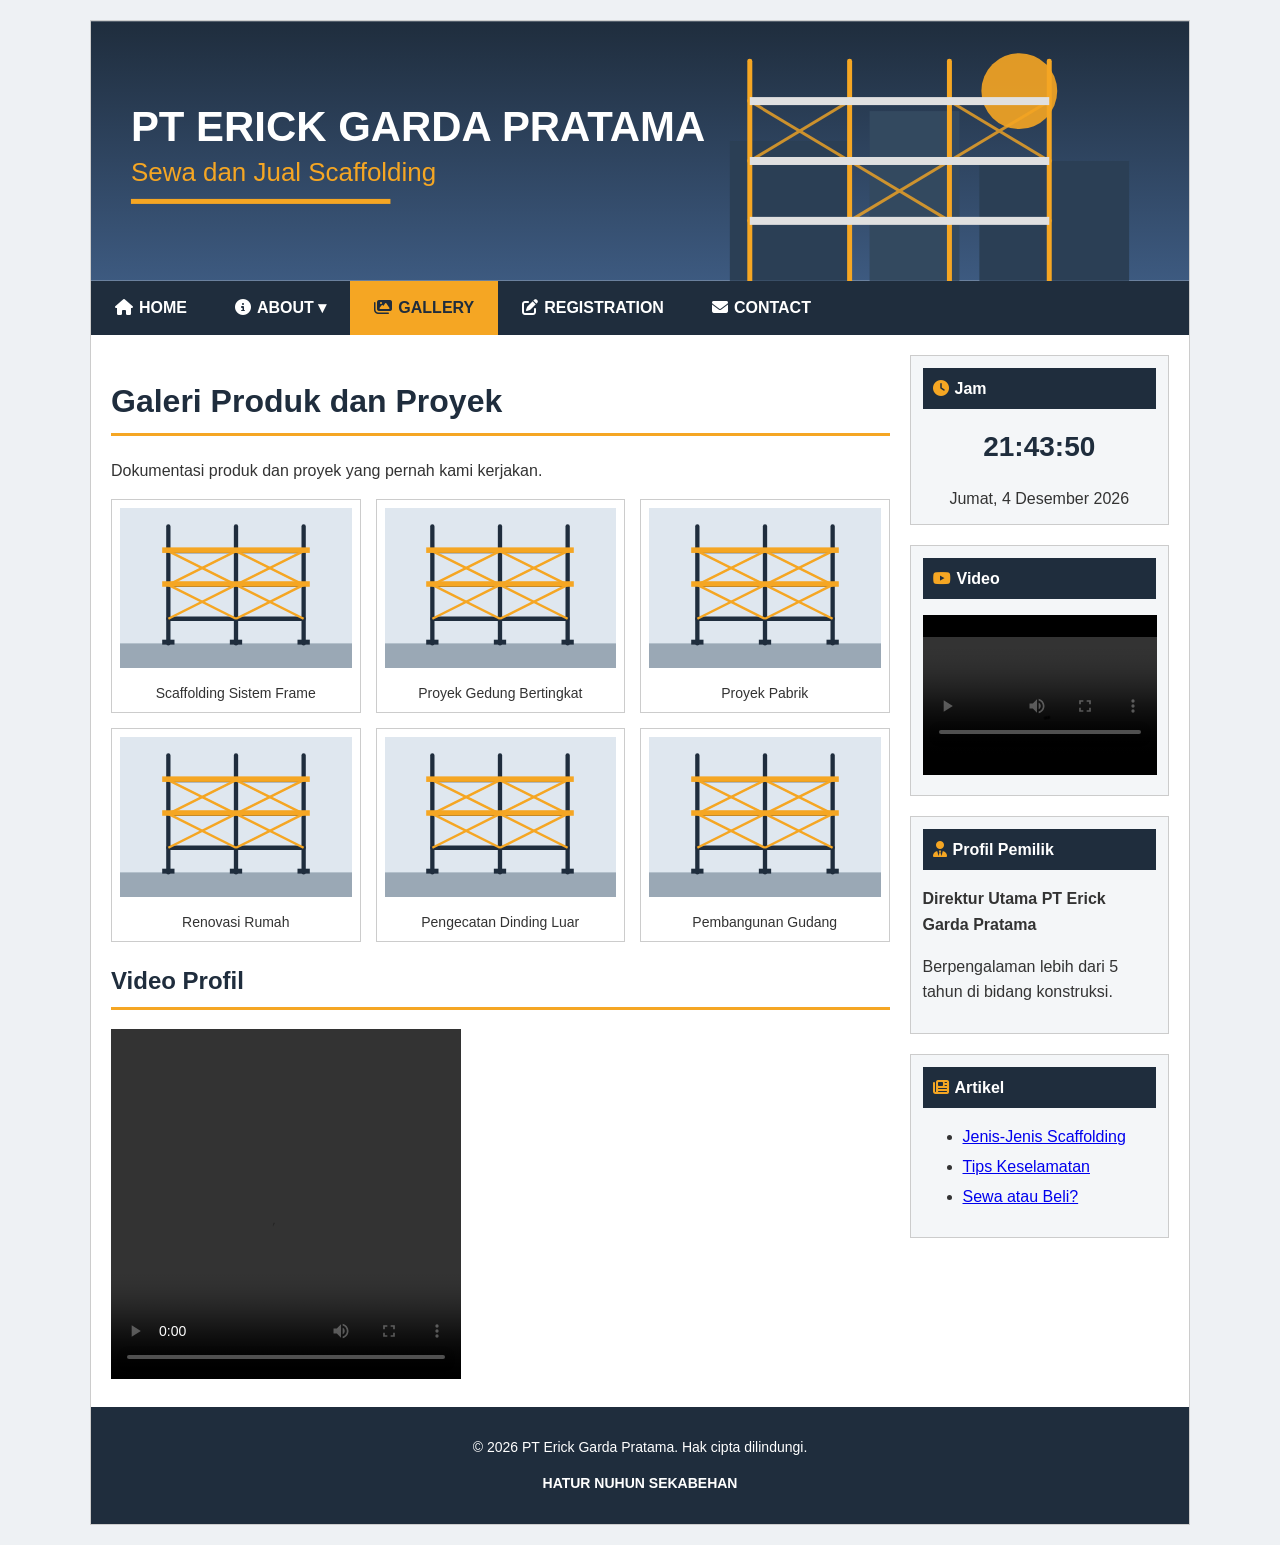
<file: gallery.html>
<!DOCTYPE html>
<html lang="en">
<head>
    <meta charset="UTF-8">
    <meta name="viewport" content="width=device-width, initial-scale=1.0">
    <title>Gallery - PT Erick Garda Pratama</title>
    <link rel="icon" type="image/svg+xml" href="images/egp.svg">
    <link rel="stylesheet" href="style.css">
    <link rel="stylesheet" href="https://cdnjs.cloudflare.com/ajax/libs/font-awesome/6.5.1/css/all.min.css">
</head>
<body>

<div id="wrapper">
    
    <header>
        <img src="images/header.svg" alt="Header PT Erick Garda Pratama">
    </header>

    <nav>
        <ul>
            <li><a href="index.html"><i class="fa-solid fa-house"></i>Home</a></li>
            <li class="dropdown">
                <a href="about.html"><i class="fa-solid fa-circle-info"></i>About &#9662;</a>
                <ul class="submenu">
                    <li><a href="about.html#sejarah">Sejarah</a></li>
                    <li><a href="about.html#visi-misi">Visi &amp; Misi</a></li>
                    <li><a href="about.html#tujuan">Tujuan</a></li>
                    <li><a href="about.html#struktur">Struktur Organisasi</a></li>
                </ul>
            </li>
            <li><a href="gallery.html" class="active"><i class="fa-solid fa-images"></i>Gallery</a></li>
            <li><a href="registration.html"><i class="fa-solid fa-pen-to-square"></i>Registration</a></li>
            <li><a href="contact.html"><i class="fa-solid fa-envelope"></i>Contact</a></li>
        </ul>
    </nav>

    <div class="container">

        <main>
            <h1>Galeri Produk dan Proyek</h1>
            <p>Dokumentasi produk dan proyek yang pernah kami kerjakan.</p>

            <!-- figure membungkus gambar, figcaption = keterangan gambar -->
            <div class="gallery">
                <figure><img src="images/produk.svg" alt="Scaffolding frame"><figcaption>Scaffolding Sistem Frame</figcaption></figure>
                <figure><img src="images/produk.svg" alt="Scaffolding gedung"><figcaption>Proyek Gedung Bertingkat</figcaption></figure>
                <figure><img src="images/produk.svg" alt="Scaffolding pabrik"><figcaption>Proyek Pabrik</figcaption></figure>
                <figure><img src="images/produk.svg" alt="Scaffolding rumah"><figcaption>Renovasi Rumah</figcaption></figure>
                <figure><img src="images/produk.svg" alt="Scaffolding pengecatan"><figcaption>Pengecatan Dinding Luar</figcaption></figure>
                <figure><img src="images/produk.svg" alt="Scaffolding gudang"><figcaption>Pembangunan Gudang</figcaption></figure>
            </div>

            <h2>Video Profil</h2>
            <!-- HTML Media: video dengan tombol kontrol. File profil.mp4 diletakkan di folder yang sama dengan gallery.html -->
            <video width="350" height="350" controls>
                <source src="images/scaffolding.mp4" type="video/mp4">
            </video>
        </main>

        <aside>
            <div class="widget">
                <h3><i class="fa-solid fa-clock"></i>Jam</h3>
                <div id="jam"></div>
                <p id="tanggal-hari" style="text-align:center; margin-bottom:0;"></p>
            </div>
            <div class="widget">
                <h3><i class="fa-brands fa-youtube"></i>Video</h3>
                <iframe src="images/scaffolding.mp4" title="Video Scaffolding" allowfullscreen></iframe>
            </div>
            <div class="widget">
                <h3><i class="fa-solid fa-user-tie"></i>Profil Pemilik</h3>
                <p><strong>Direktur Utama PT Erick Garda Pratama</strong></p>
                <p>Berpengalaman lebih dari 5 tahun di bidang konstruksi.</p>
            </div>
            <div class="widget">
                <h3><i class="fa-solid fa-newspaper"></i>Artikel</h3>
                <ul>
                    <li><a href="artikel-1.html">Jenis-Jenis Scaffolding</a></li>
                    <li><a href="artikel-2.html">Tips Keselamatan</a></li>
                    <li><a href="artikel-3.html">Sewa atau Beli?</a></li>
                </ul>
            </div>
        </aside>

    </div>

    <footer>
        <p>&copy; 2026 PT Erick Garda Pratama. Hak cipta dilindungi.</p>
        <p><strong>HATUR NUHUN SEKABEHAN</strong></p>

</div>

<script src="script.js"></script>    
</body>
</html>
</file>
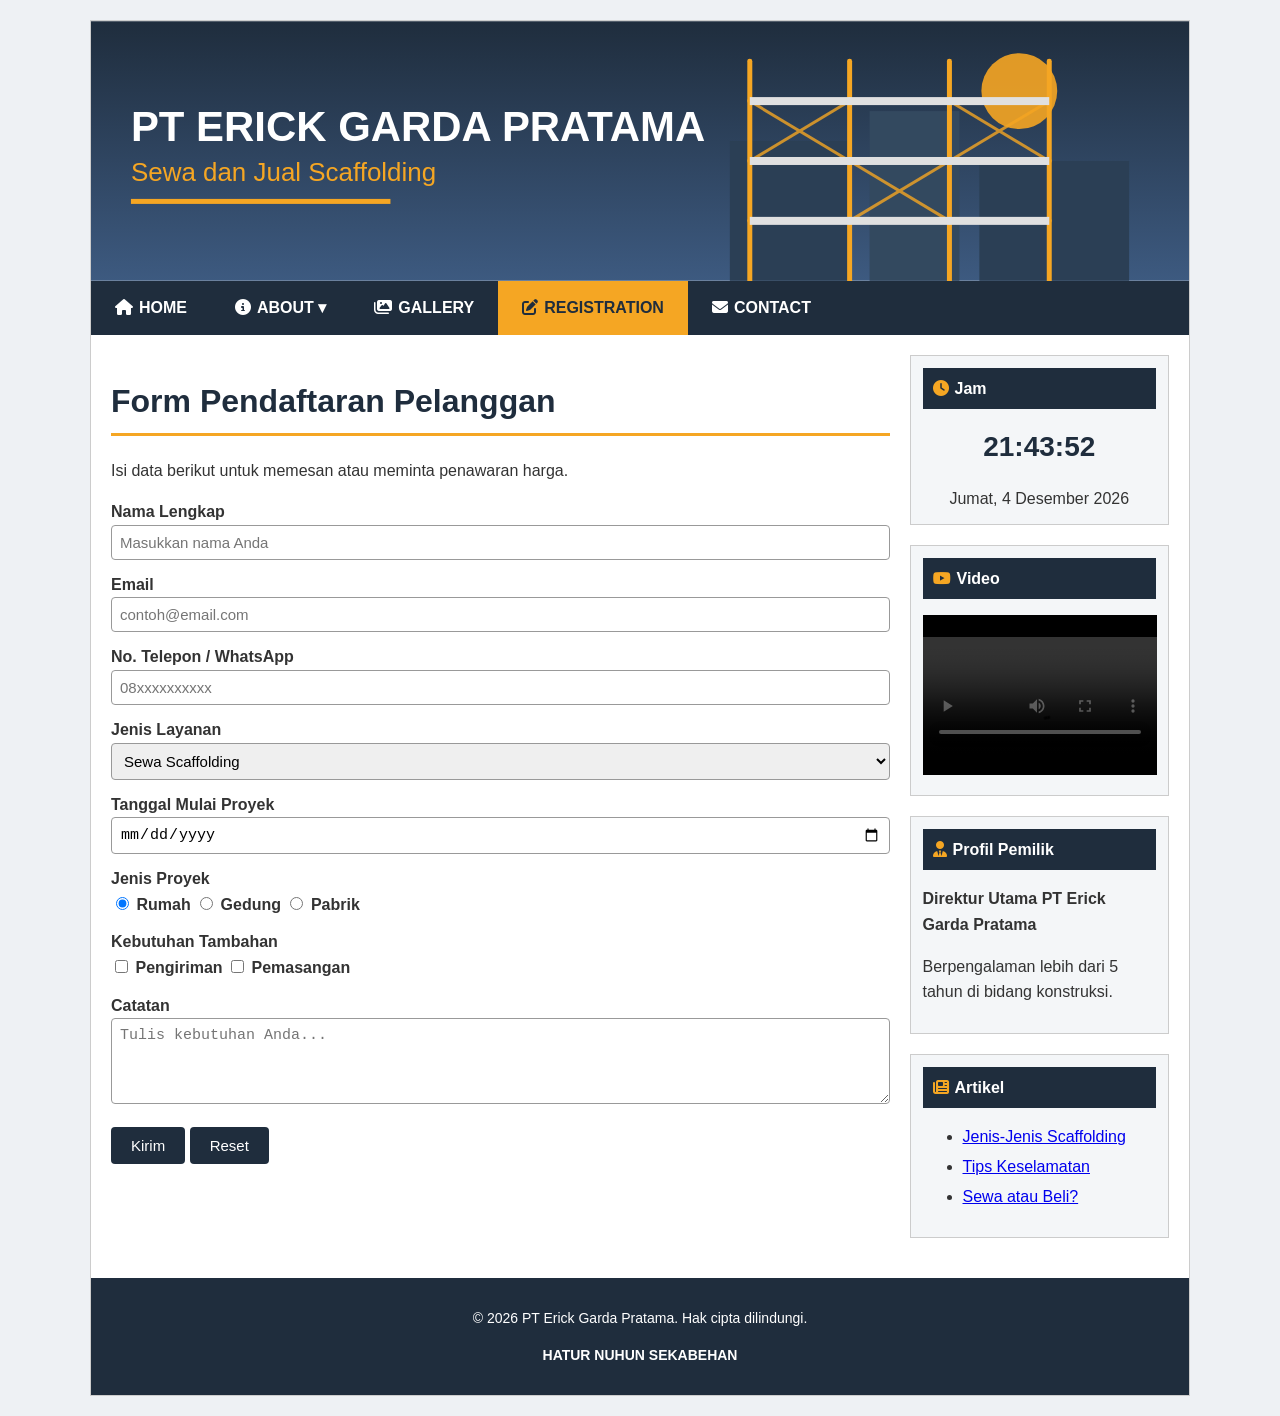
<file: registration.html>
<!DOCTYPE html>
<html lang="en">
<head>
    <meta charset="UTF-8">
    <meta name="viewport" content="width=device-width, initial-scale=1.0">
    <title>Registration - PT Erick Garda Pratama</title>
    <link rel="icon" type="image/svg+xml" href="images/egp.svg">
    <link rel="stylesheet" href="style.css">
    <link rel="stylesheet" href="https://cdnjs.cloudflare.com/ajax/libs/font-awesome/6.5.1/css/all.min.css">
</head>
<body>
    
<div id="wrapper">

    <header>
        <img src="images/header.svg" alt="Header PT Erick Garda Pratama">
    </header>

    <nav>
        <ul>
            <li><a href="index.html"><i class="fa-solid fa-house"></i>Home</a></li>
            <li class="dropdown">
                <a href="about.html"><i class="fa-solid fa-circle-info"></i>About &#9662;</a>
                <ul class="submenu">
                    <li><a href="about.html#sejarah">Sejarah</a></li>
                    <li><a href="about.html#visi-misi">Visi &amp; Misi</a></li>
                    <li><a href="about.html#tujuan">Tujuan</a></li>
                    <li><a href="about.html#struktur">Struktur Organisasi</a></li>
                </ul>
            </li>
            <li><a href="gallery.html"><i class="fa-solid fa-images"></i>Gallery</a></li>
            <li><a href="registration.html" class="active"><i class="fa-solid fa-pen-to-square"></i>Registration</a></li>
            <li><a href="contact.html"><i class="fa-solid fa-envelope"></i>Contact</a></li>
        </ul>
    </nav>

    <div class="container">

        <main>
            <h1>Form Pendaftaran Pelanggan</h1>
            <p>Isi data berikut untuk memesan atau meminta penawaran harga.</p>

            <!-- HTML Forms: onsubmit memanggil fungsi kirimRegistrasi() di script.js -->
            <form onsubmit="return kirimRegistrasi()">

                <label for="nama">Nama Lengkap</label>
                <input type="text" id="nama" name="nama" placeholder="Masukkan nama Anda">

                <label for="email">Email</label>
                <input type="email" id="email" name="email" placeholder="contoh@email.com">

                <label for="telepon">No. Telepon / WhatsApp</label>
                <input type="tel" id="telepon" name="telepon" placeholder="08xxxxxxxxxx">

                <label for="layanan">Jenis Layanan</label>
                <select id="layanan" name="layanan">
                    <option value="sewa">Sewa Scaffolding</option>
                    <option value="beli">Beli Scaffolding</option>
                    <option value="pasang">Jasa Pemasangan</option>
                </select>

                <label for="tanggal">Tanggal Mulai Proyek</label>
                <input type="date" id="tanggal" name="tanggal">

                <label>Jenis Proyek</label>
                <!-- radio: hanya satu pilihan (name harus sama) -->
                <input type="radio" id="rumah" name="proyek" value="rumah" checked>
                <label for="rumah" style="display:inline;">Rumah</label>
                <input type="radio" id="gedung" name="proyek" value="gedung">
                <label for="gedung" style="display:inline;">Gedung</label>
                <input type="radio" id="pabrik" name="proyek" value="pabrik">
                <label for="pabrik" style="display:inline;">Pabrik</label>

                <label>Kebutuhan Tambahan</label>
                <!-- checkbox: boleh memilih lebih dari satu -->
                <input type="checkbox" id="antar" name="tambahan" value="antar">
                <label for="antar" style="display:inline;">Pengiriman</label>
                <input type="checkbox" id="pasang" name="tambahan" value="pasang">
                <label for="pasang" style="display:inline;">Pemasangan</label>

                <label for="catatan">Catatan</label>
                <textarea id="catatan" name="catatan" rows="4" placeholder="Tulis kebutuhan Anda..."></textarea>

                <button type="submit">Kirim</button>
                <input type="reset" value="Reset">
            </form>
        </main>

        <aside>
            <div class="widget">
                <h3><i class="fa-solid fa-clock"></i>Jam</h3>
                <div id="jam"></div>
                <p id="tanggal-hari" style="text-align: center; margin-bottom:0;"></p>
            </div>
            <div class="widget">
                <h3><i class="fa-brands fa-youtube"></i>Video</h3>
                <iframe src="images/scaffolding.mp4" title="Video Scaffolding" width="300" height="300"></iframe>
            </div>
            <div class="widget">
                <h3><i class="fa-solid fa-user-tie"></i>Profil Pemilik</h3>
                <p><strong>Direktur Utama PT Erick Garda Pratama</strong></p>
                <p>Berpengalaman lebih dari 5 tahun di bidang konstruksi.</p>
            </div>
            <div class="widget">
                <h3><i class="fa-solid fa-newspaper"></i>Artikel</h3>
                <ul>
                    <li><a href="artikel-1.html">Jenis-Jenis Scaffolding</a></li>
                    <li><a href="artikel-2.html">Tips Keselamatan</a></li>
                    <li><a href="artikel-3.html">Sewa atau Beli?</a></li>
                </ul>
            </div>
        </aside>

    </div>

    <footer>
        <p>&copy; 2026 PT Erick Garda Pratama. Hak cipta dilindungi.</p>
        <p><strong>HATUR NUHUN SEKABEHAN</strong></p>

</div>

<script src="script.js"></script>
</body>
</html>
</file>
<file: style.css>
/* =====================================================
   STYLE.CSS - PT Erick Garda Pratama
   ===================================================== */

/* CSS SYNTAX: selector { property: value; } */

/* Selector universal: berlaku ke semua elemen.
   border-box = padding & border dihitung ke dalam width (Box Model) */
* {
    box-sizing: border-box;
}

body {
    margin: 0;
    font-family: Arial, Helvetica, sans-serif; /* CSS Fonts */
    font-size: 16px;
    line-height: 1.6;                          /* CSS Text: jarak antar baris */
    color: #333333;                            /* CSS Colors (HEX) */
    background-color: #eef1f4;                 /* CSS Background */
}

/* Selector ID (#) */
#wrapper {
    width: 1100px;                             /* CSS Width */
    max-width: 100%;
    margin: 20px auto;                         /* CSS Margin: kiri-kanan otomatis = tengah */
    background-color: #ffffff;
    border: 1px solid #cccccc;                 /* CSS Border */
}

/* ---------- HEADER ---------- */
header img {
    width: 100%;
    height: 260px;                             /* CSS Height */
    display: block;
}

/* ---------- NAVIGASI ---------- */
nav {
    background-color: #1f2d3d;
}

nav ul {
    list-style-type: none;                     /* CSS List: hilangkan bullet */
    margin: 0;
    padding: 0;
    display: flex;                             /* menu berjajar horizontal */
}

nav li a {
    display: block;
    padding: 14px 24px;                        /* CSS Padding */
    color: #ffffff;
    text-decoration: none;                     /* CSS Links */
    font-weight: bold;
    text-transform: uppercase;
}

nav li a:hover {                               /* pseudo-class: saat kursor di atas menu */
    background-color: #f5a623;
    color: #1f2d3d;
}

nav li a.active {                              /* class: menu halaman aktif */
    background-color: #f5a623;
    color: #1f2d3d;
}

/* ---------- MENU DROPDOWN ---------- */
nav li {
    position: relative;                        /* acuan posisi untuk submenu */
}

.submenu {
    display: none;                             /* submenu disembunyikan dulu */
    position: absolute;                        /* melayang di bawah menu induk */
    top: 100%;                                 /* tepat di bawah menu induk */
    left: 0;
    min-width: 220px;
    background-color: #1f2d3d;
    z-index: 10;                               /* supaya tampil di atas konten lain */
    box-shadow: 0 4px 8px rgba(0, 0, 0, 0.3);
}

.dropdown:hover .submenu {                     /* submenu muncul saat kursor di atas .dropdown */
    display: block;
}

.submenu li a {
    text-transform: none;                      /* huruf biasa, bukan kapital */
    font-weight: normal;
    border-top: 1px solid #3a4d63;
}

/* ---------- CONTAINER (main + sidebar) ---------- */
.container {
    display: flex;
    gap: 20px;
    padding: 20px;
}

/* ---------- MAIN ---------- */
main {
    flex: 3;
}

main h1,
main h2 {                                      /* selector grup */
    color: #1f2d3d;
    border-bottom: 3px solid #f5a623;
    padding-bottom: 6px;
}

main p {
    text-align: justify;
}

/* Selector class (.) */
.artikel {
    background-color: #f9f9f9;
    border: 1px solid #dddddd;
    border-left: 6px solid #f5a623;
    border-radius: 6px;
    padding: 15px 20px;
    margin-bottom: 20px;
}

.artikel h2 {
    margin-top: 0;
    border-bottom: none;
}

.artikel h2 a {
    color: #1f2d3d;
    text-decoration: none;
}

.artikel h2 a:hover {
    color: #f5a623;
}

.tanggal {
    color: #777777;
    font-size: 14px;
    font-style: italic;
}

.read-more {
    display: inline-block;
    background-color: #f5a623;
    color: #1f2d3d;
    padding: 8px 16px;
    border-radius: 4px;
    text-decoration: none;
    font-weight: bold;
}

.read-more:hover {
    background-color: #1f2d3d;
    color: #ffffff;
}

.pengumuman {
    background-color: #fff3cd;
    border: 2px dashed #f5a623;
    padding: 12px 18px;
}

blockquote {
    background-color: #eef1f4;
    border-left: 5px solid #1f2d3d;
    margin: 15px 0;
    padding: 10px 20px;
    font-style: italic;
}

.gambar-artikel {
    width: 100%;
    max-width: 500px;
    height: auto;
    border: 1px solid #cccccc;
    padding: 4px;
}

/* ---------- SIDEBAR ---------- */
aside {
    flex: 1;
}

.widget {
    background-color: #f4f6f8;
    border: 1px solid #cccccc;
    padding: 12px;
    margin-bottom: 20px;
}

.widget h3 {
    margin-top: 0;
    background-color: #1f2d3d;
    color: #ffffff;
    padding: 8px 10px;
    font-size: 16px;
}

#jam {
    font-size: 28px;
    font-weight: bold;
    text-align: center;
    color: #1f2d3d;
}

.widget iframe {
    width: 100%;
    height: 160px;
    border: none;
}

/* ---------- CSS TABLES ---------- */
table {
    width: 100%;
    border-collapse: collapse;                 /* gabungkan garis border antar sel */
    margin: 15px 0;
}

th,
td {
    border: 1px solid #cccccc;
    padding: 8px 10px;
    text-align: left;
}

th {
    background-color: #1f2d3d;
    color: #ffffff;
}

tr:nth-child(even) {                           /* baris genap berwarna abu-abu */
    background-color: #f2f2f2;
}

tr:hover td {
    background-color: #ffe9b8;
}

/* ---------- CSS LIST ---------- */
main ul {
    list-style-type: square;
}

main ol {
    list-style-type: decimal;
}

main li,
.widget li {
    margin-bottom: 4px;
}

/* ---------- CSS ICONS (Font Awesome) ---------- */
.fa-solid,
.fa-brands {
    color: #f5a623;
    margin-right: 6px;
}

nav .fa-solid {
    color: inherit;
}

/* ---------- FORM ---------- */
form label {
    display: block;
    font-weight: bold;
    margin-top: 12px;
}

input[type="text"],                            /* selector atribut */
input[type="email"],
input[type="tel"],
input[type="date"],
select,
textarea {
    width: 100%;
    padding: 8px;
    border: 1px solid #999999;
    border-radius: 4px;
    font-size: 15px;
}

/* CSS Outline: garis di luar border saat kolom diklik */
input:focus,
select:focus,
textarea:focus {
    outline: 3px solid #f5a623;
    outline-offset: 2px;
}

button,
input[type="reset"] {
    margin-top: 15px;
    padding: 10px 20px;
    border: none;
    border-radius: 4px;
    background-color: #1f2d3d;
    color: #ffffff;
    font-size: 15px;
    cursor: pointer;
}

button:hover {
    background-color: #f5a623;
    color: #1f2d3d;
}

/* ---------- GALLERY ---------- */
.gallery {
    display: grid;
    grid-template-columns: repeat(3, 1fr);     /* 3 kolom sama lebar */
    gap: 15px;
}

.gallery figure {
    margin: 0;
    border: 1px solid #cccccc;
    padding: 8px;
    background-color: #ffffff;
}

.gallery img {
    width: 100%;
    height: 160px;
    object-fit: cover;
}

.gallery figcaption {
    text-align: center;
    font-size: 14px;
    margin-top: 6px;
}

/* ---------- FOOTER ---------- */
footer {
    background-color: #1f2d3d;
    color: #ffffff;
    text-align: center;
    padding: 15px;
    font-size: 14px;
}

footer a {
    color: #f5a623;
}
</file>
